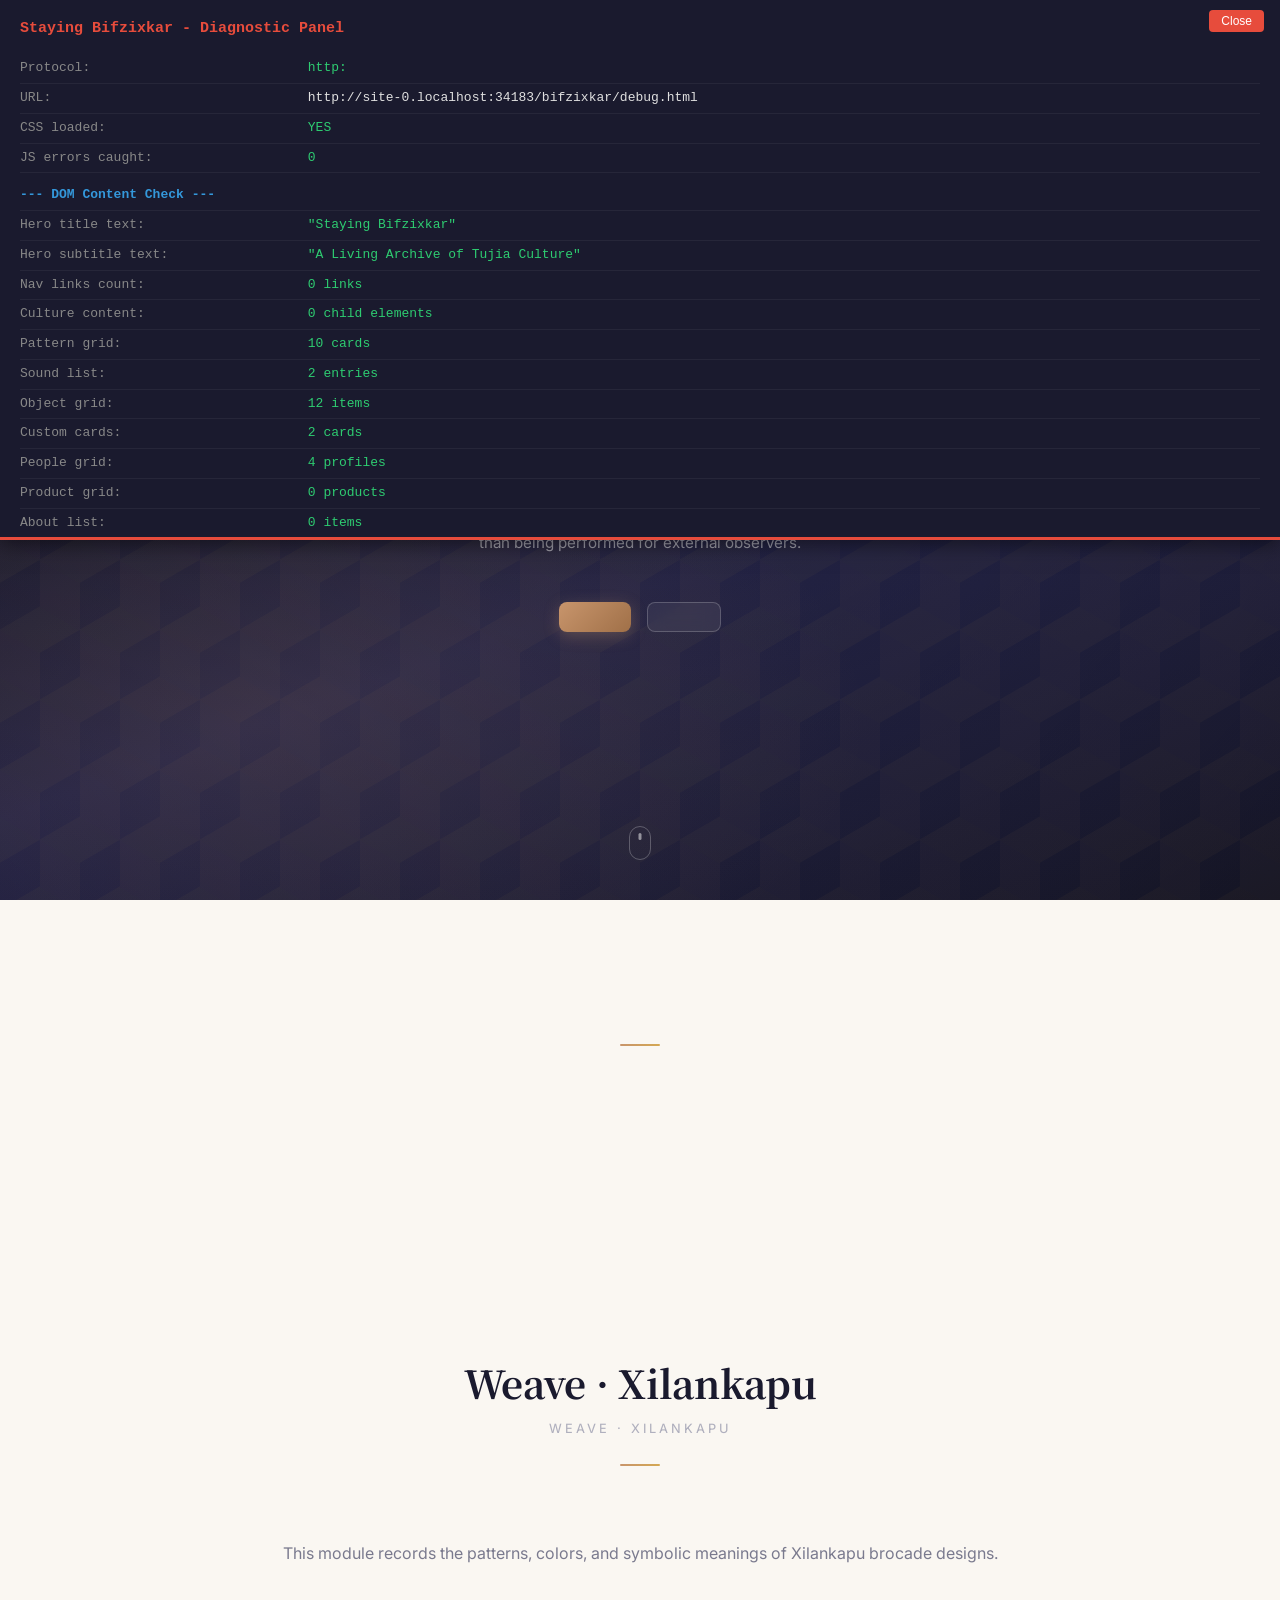
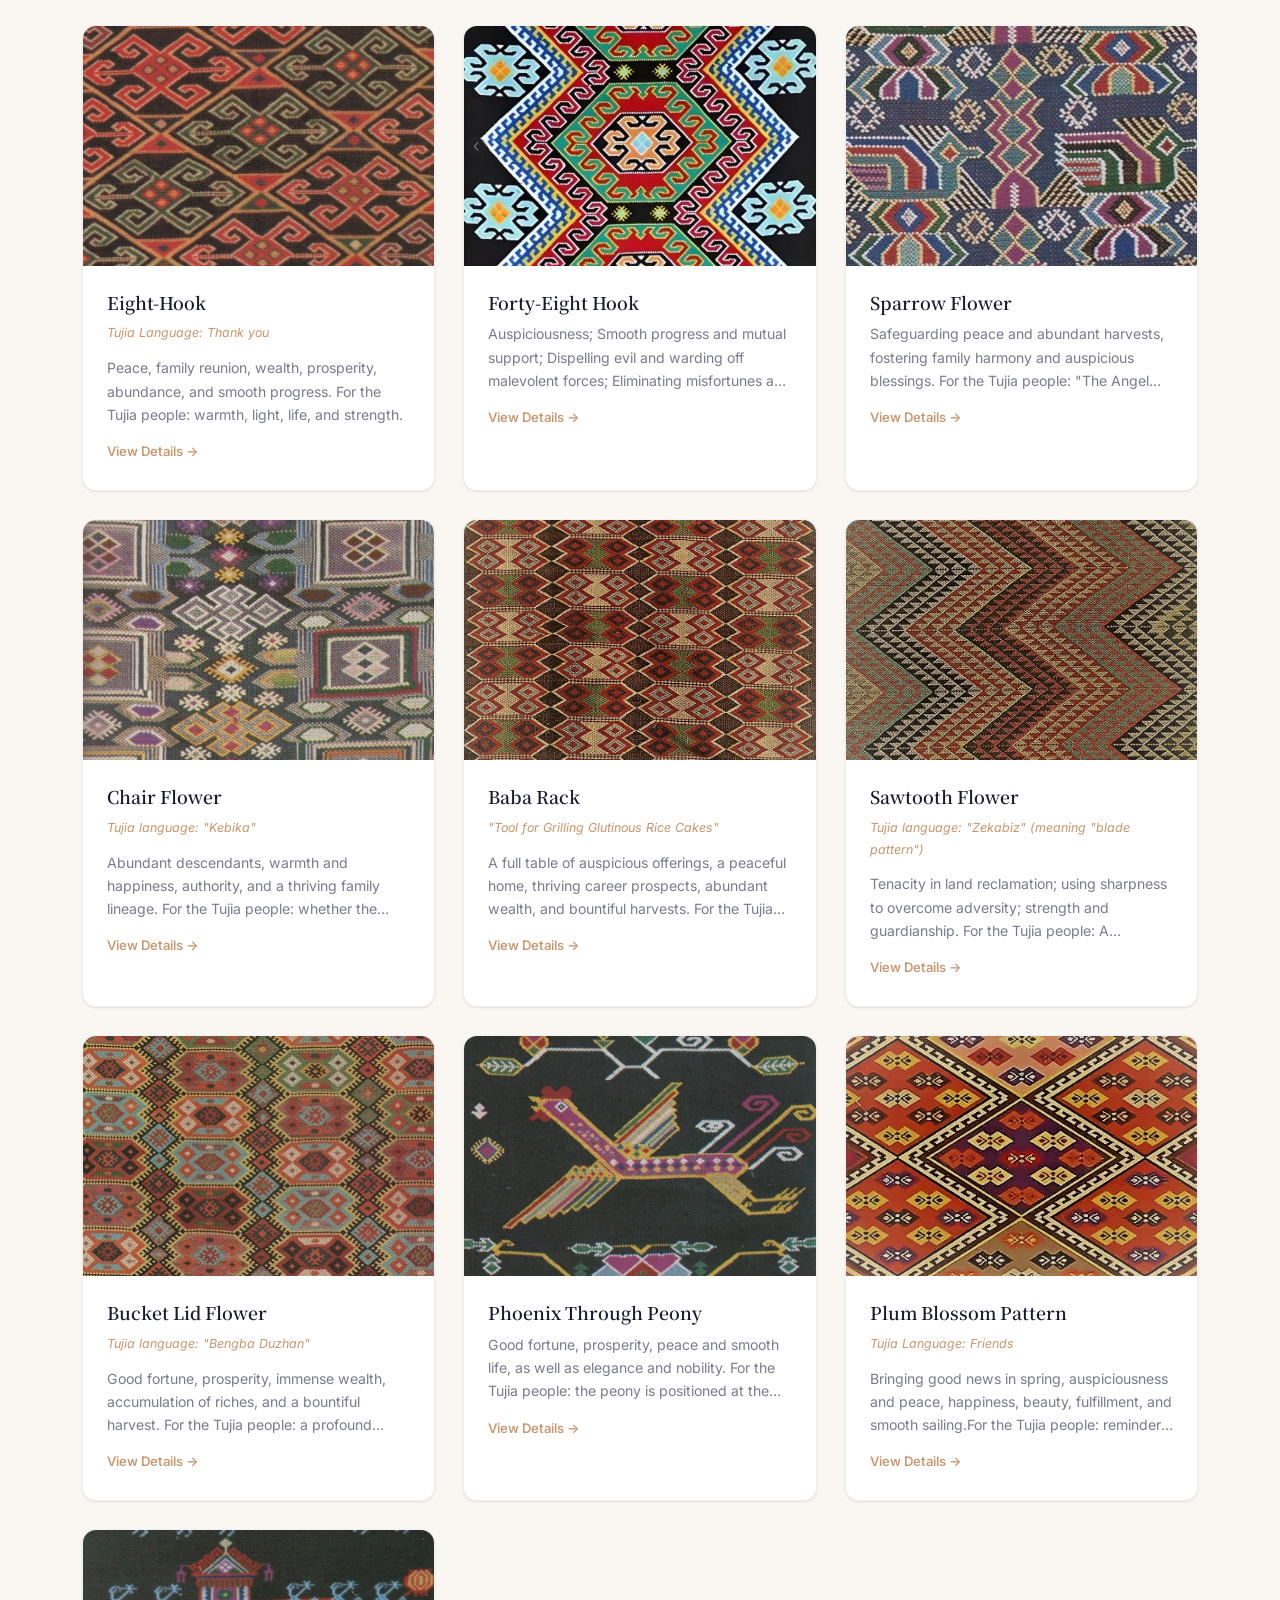
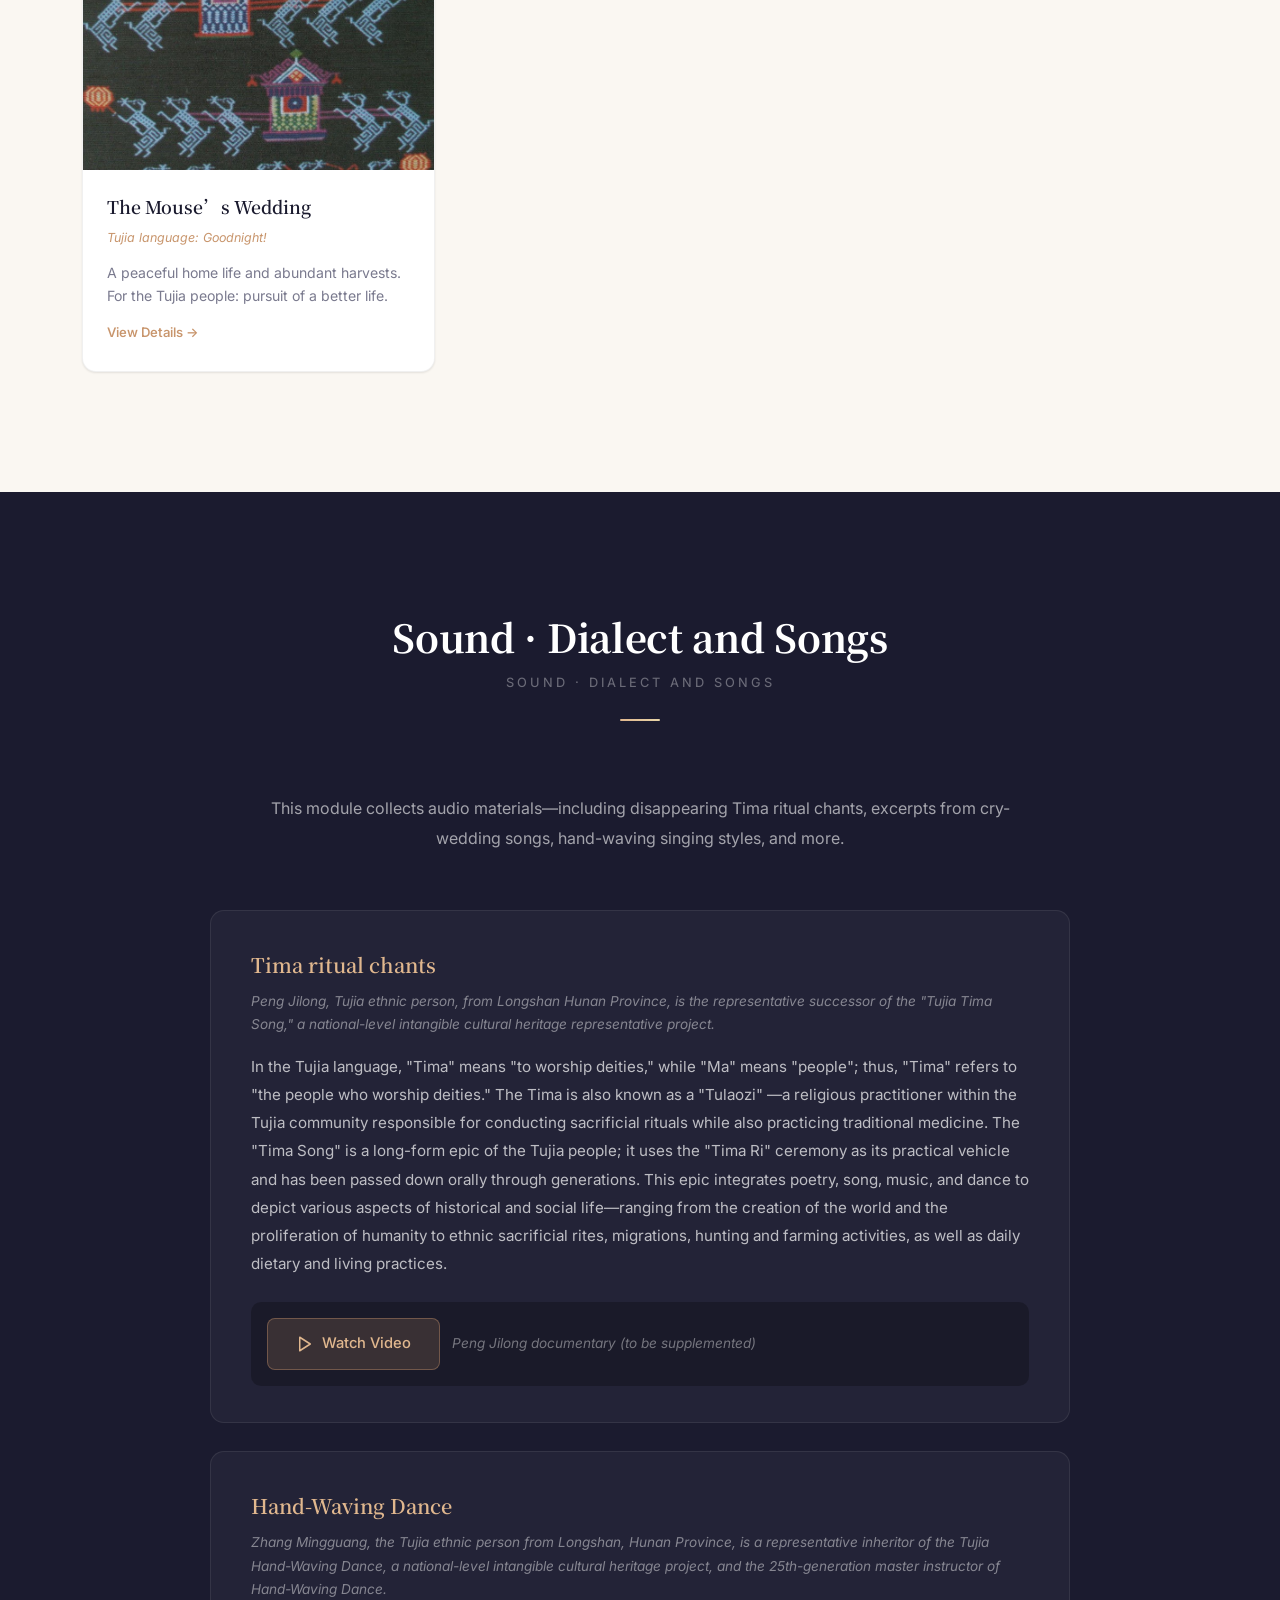
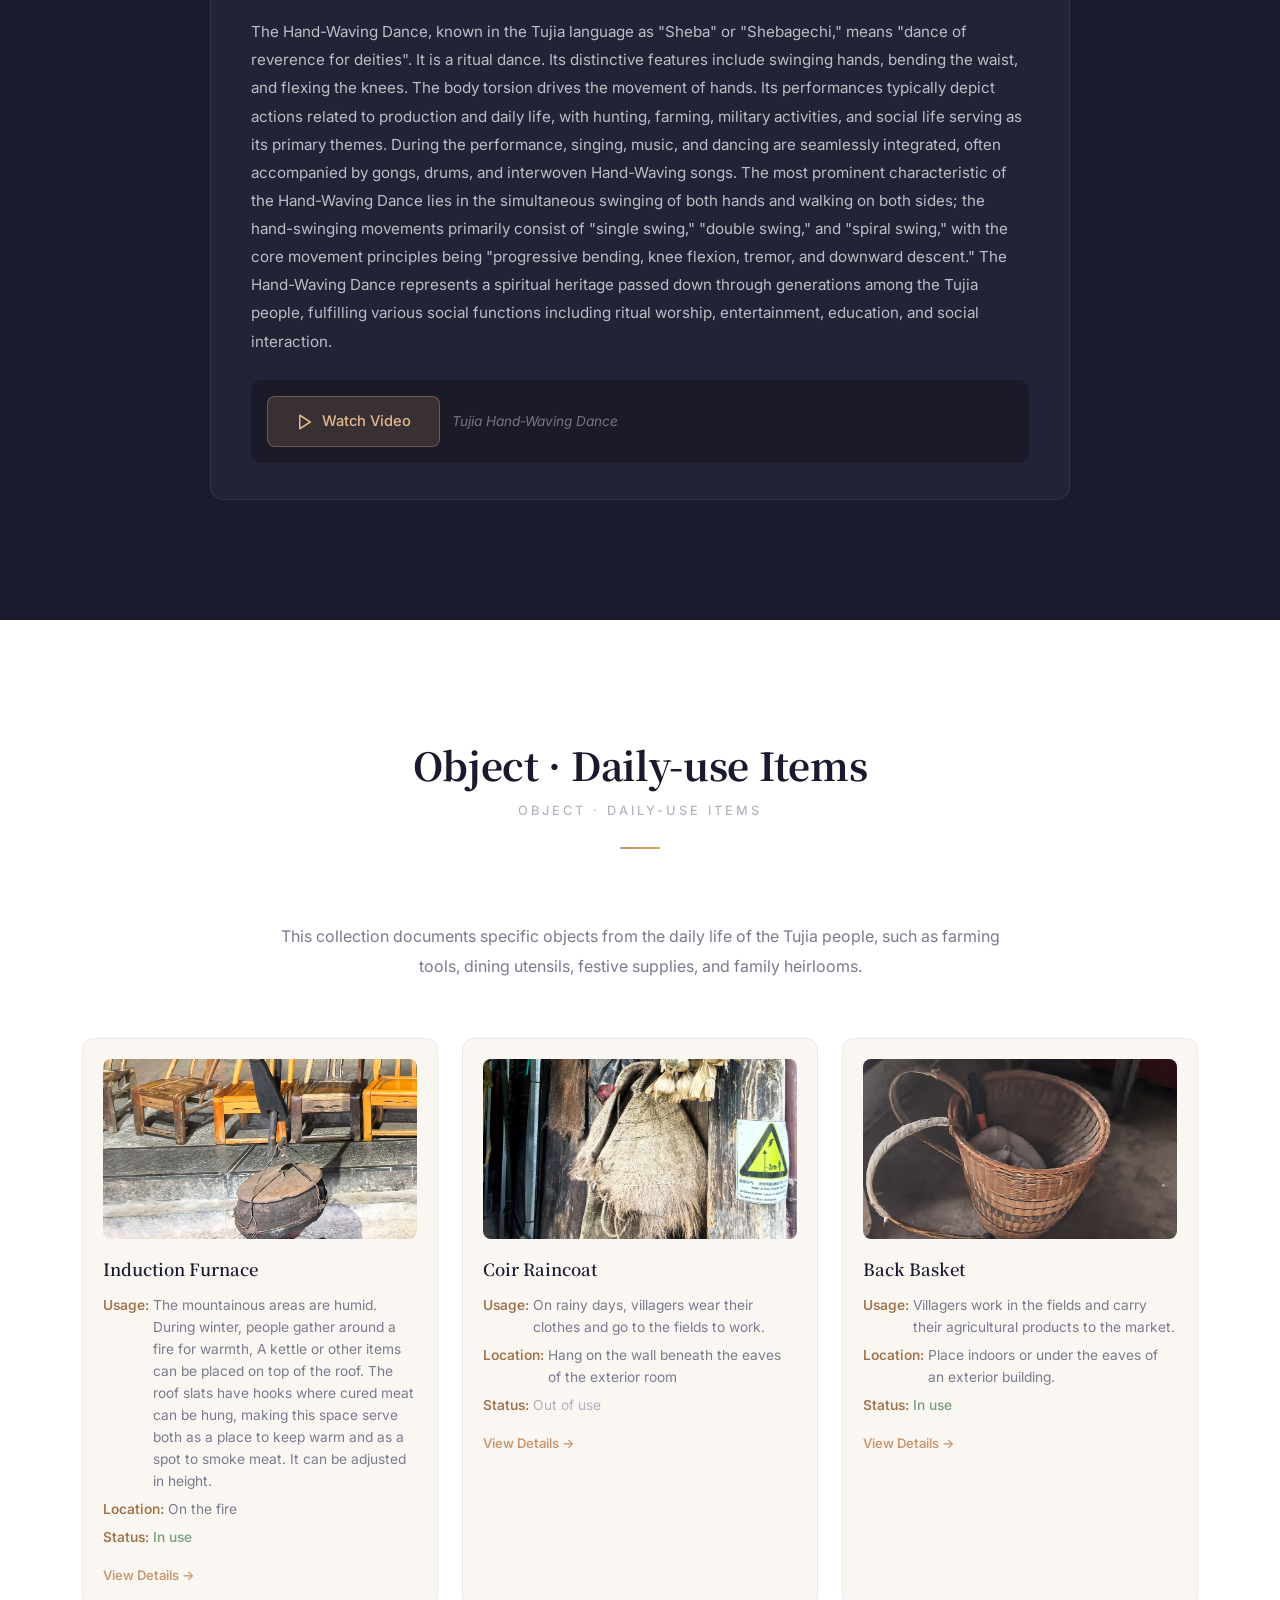
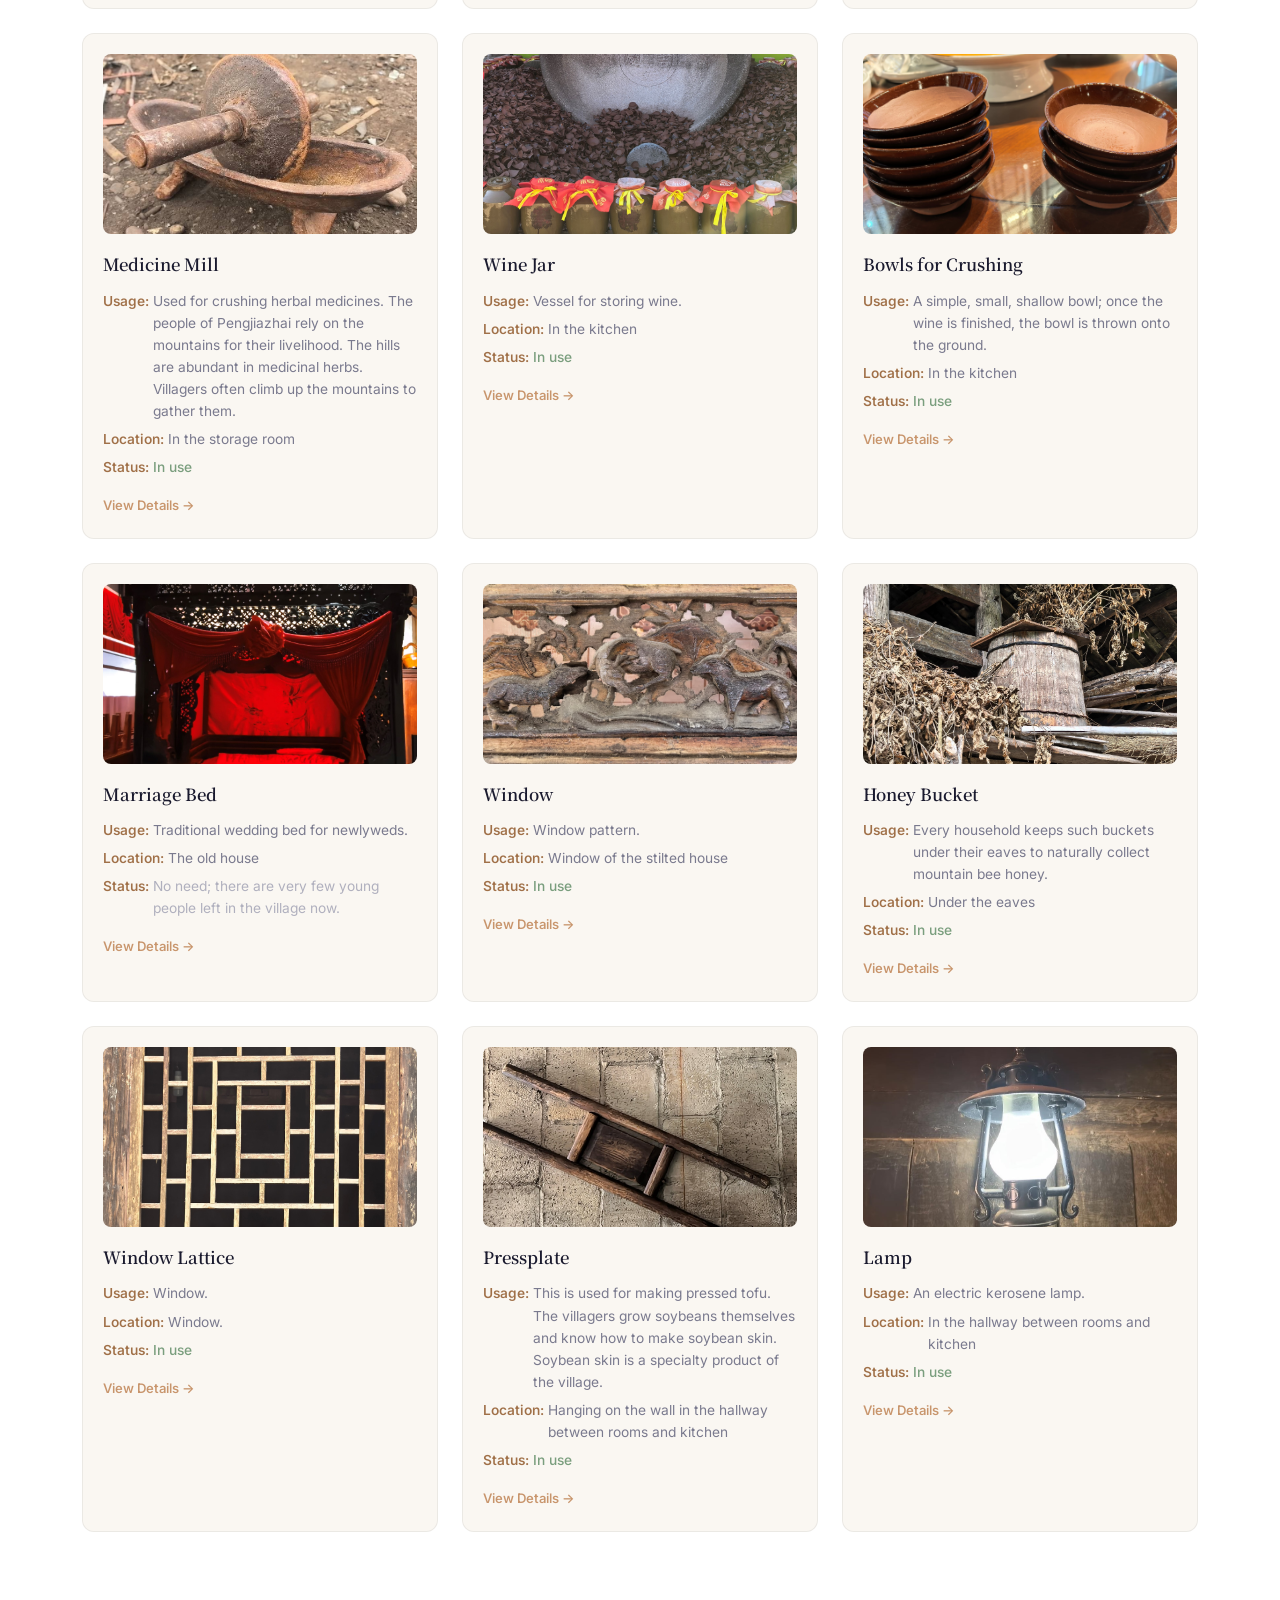
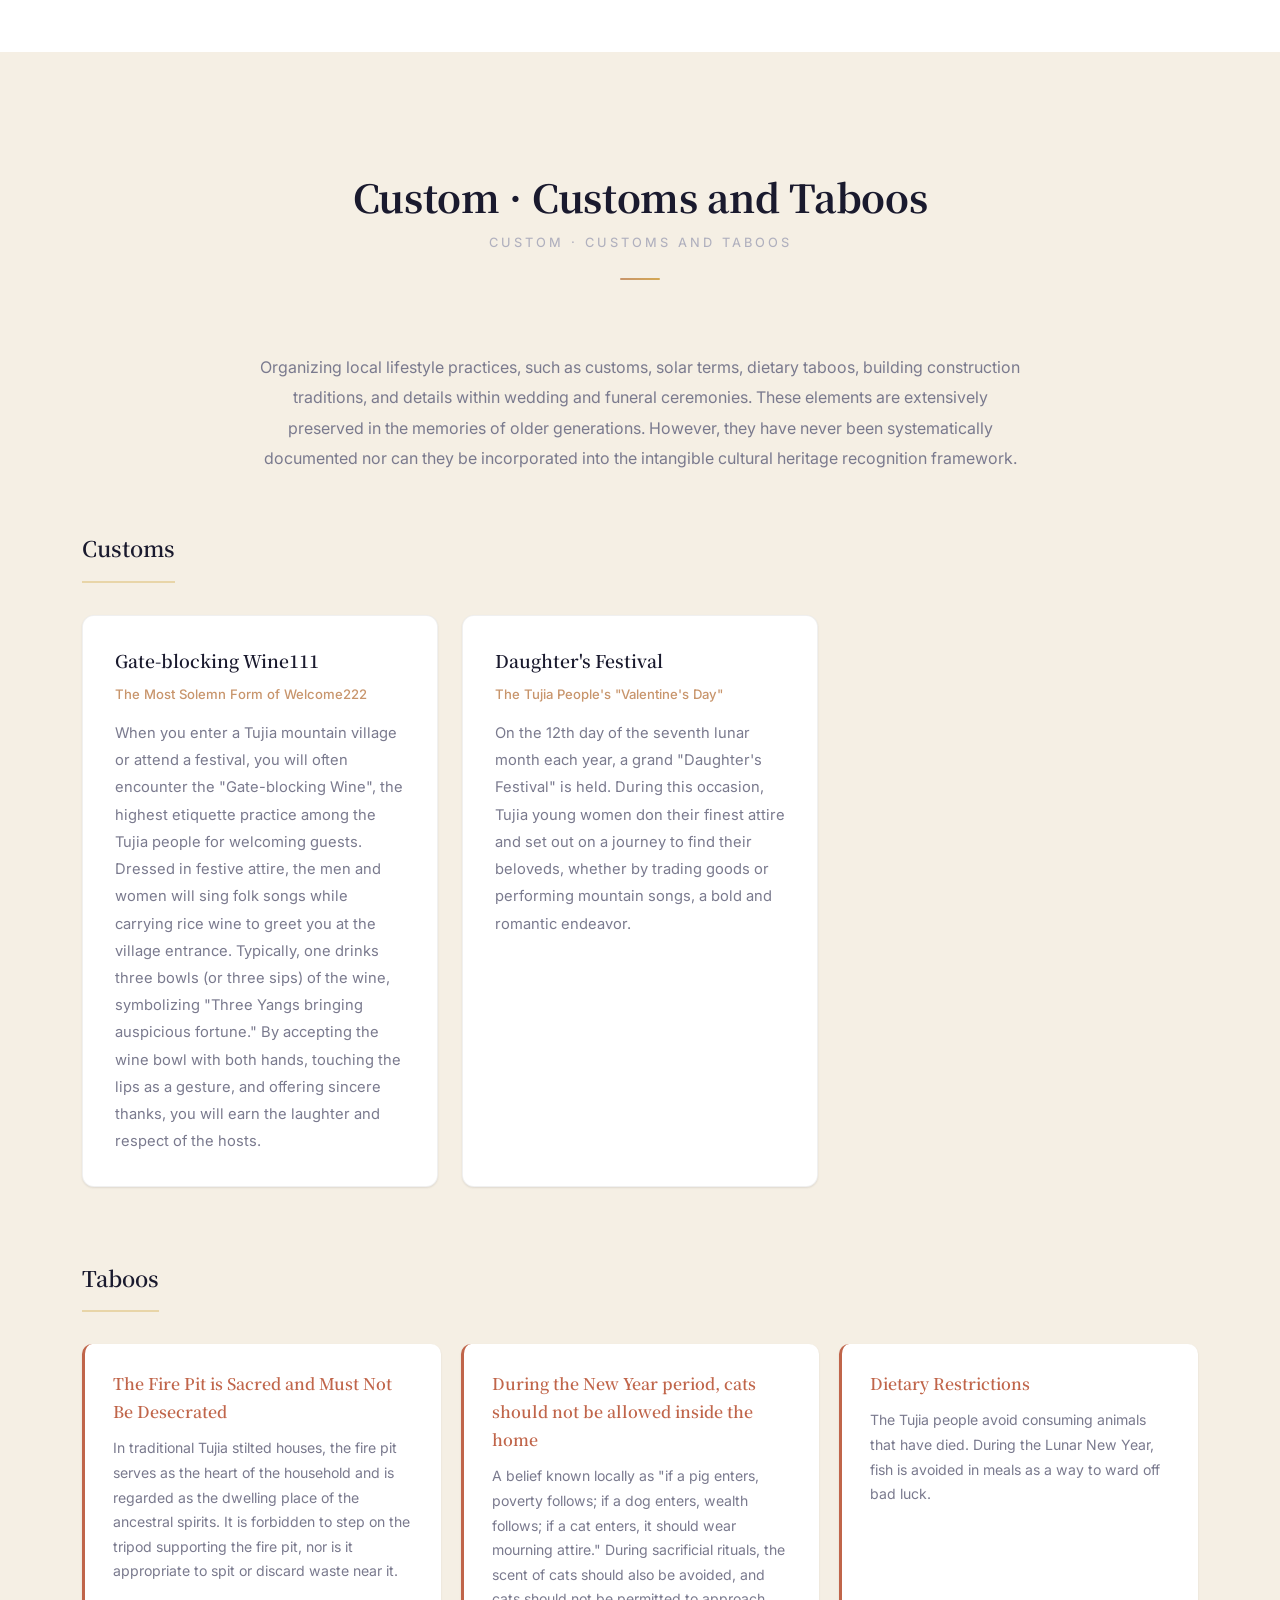
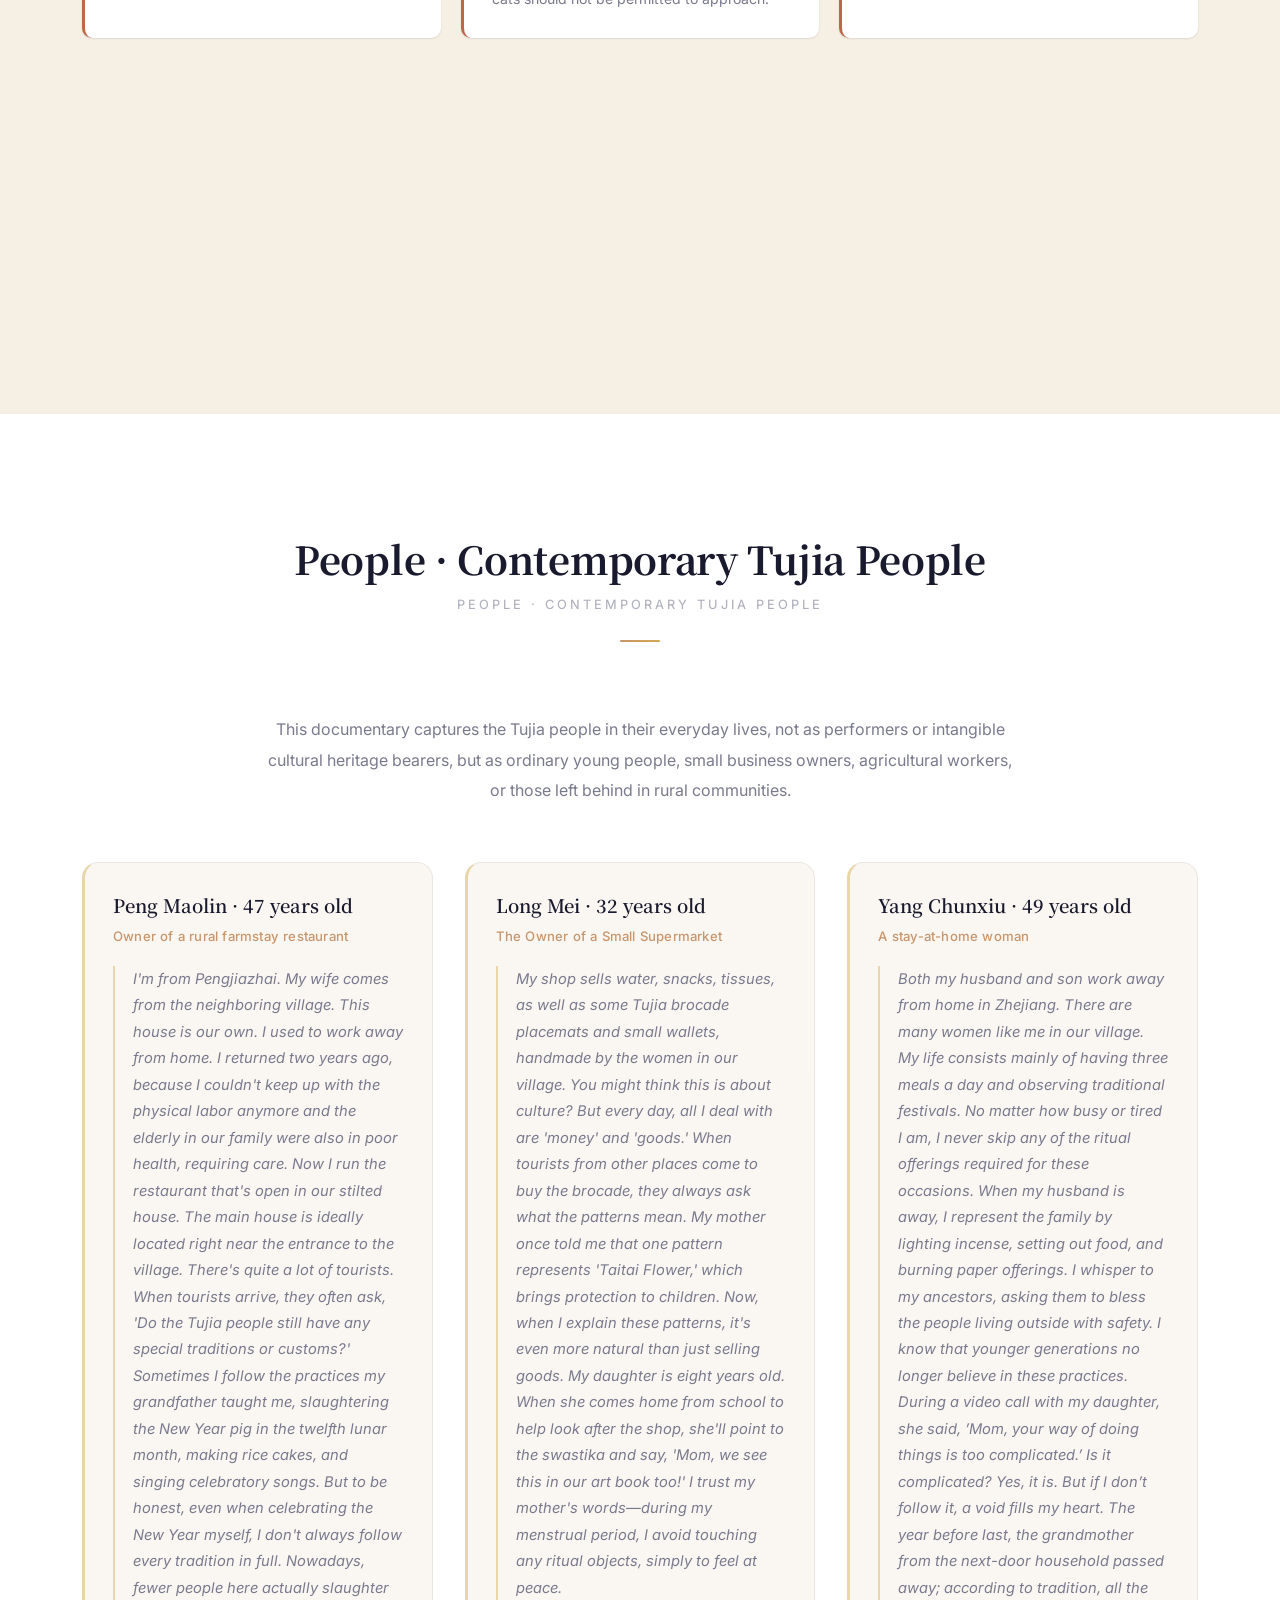
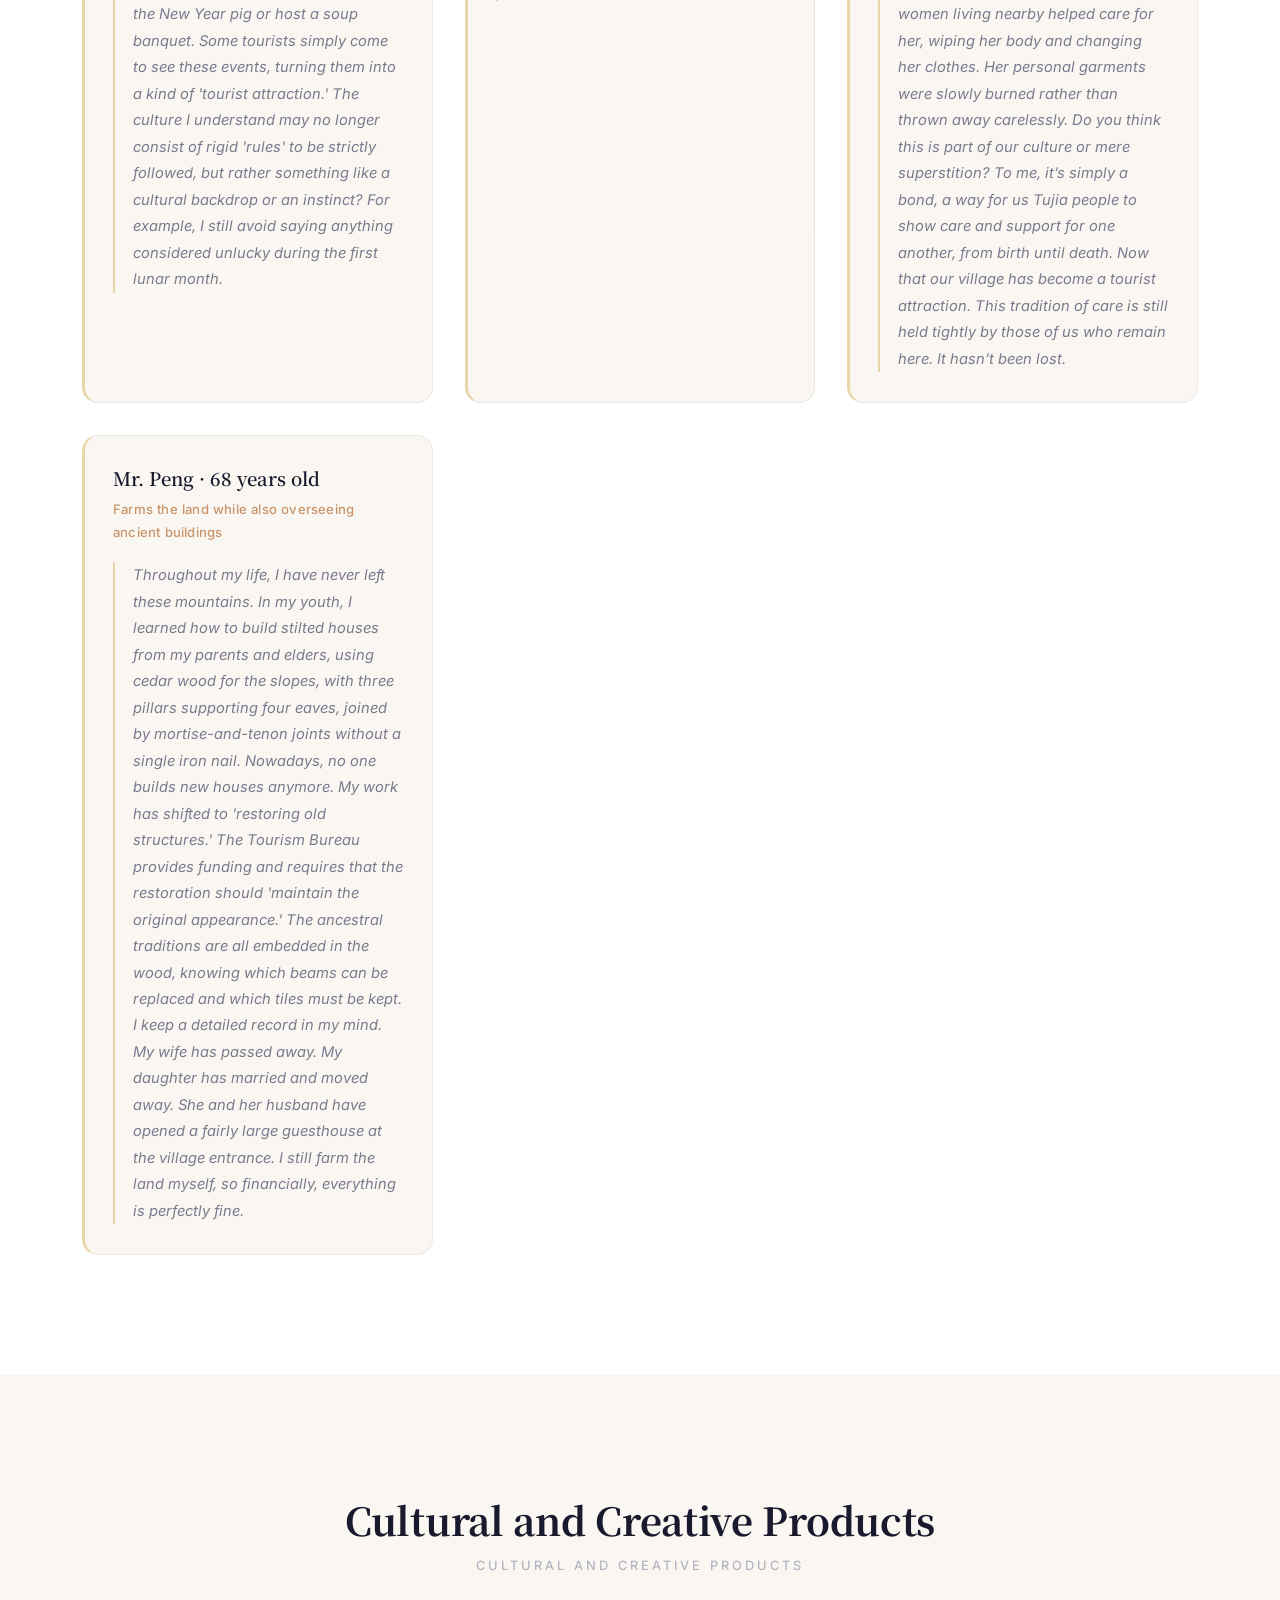
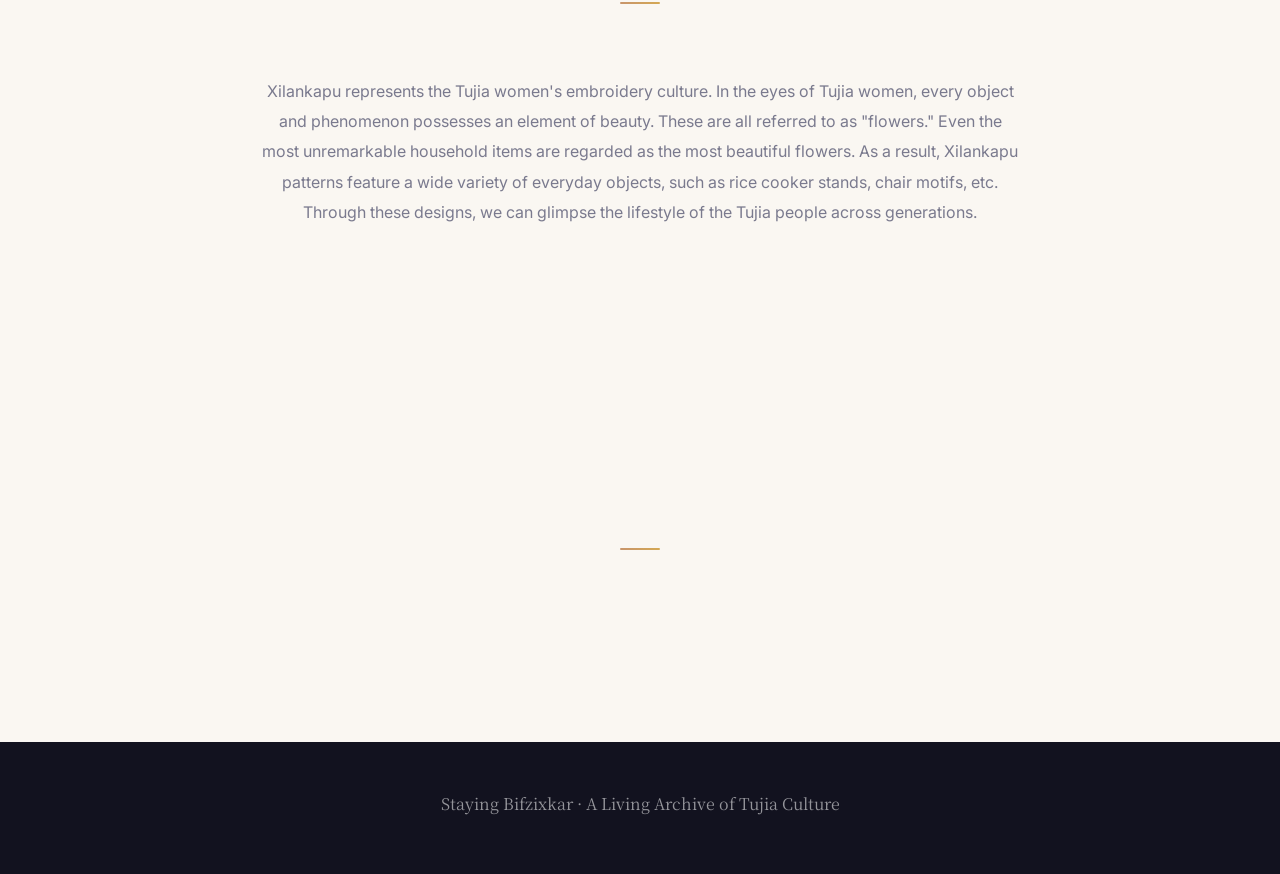
<file: bifzixkar/debug.html>
<!DOCTYPE html>
<html lang="zh-CN">
<head>
  <meta charset="UTF-8">
  <meta name="viewport" content="width=device-width, initial-scale=1.0">
  <title>Diagnostic - Staying Bifzixkar</title>
  <link rel="stylesheet" href="css/style.css">
  <link href="https://fonts.googleapis.com/css2?family=Noto+Serif+SC:wght@400;600;700&family=Noto+Sans+SC:wght@300;400;500;700&family=Playfair+Display:wght@400;600;700&family=Inter:wght@300;400;500;600&display=swap" rel="stylesheet">
  <style>
    #debug-panel {
      position: fixed;
      top: 0; left: 0; right: 0;
      z-index: 99999;
      background: #1a1a2e;
      color: #e0e0e0;
      font-family: 'Consolas', 'Courier New', monospace;
      font-size: 13px;
      padding: 16px 20px;
      max-height: 60vh;
      overflow-y: auto;
      box-shadow: 0 4px 20px rgba(0,0,0,0.5);
      border-bottom: 3px solid #e74c3c;
    }
    #debug-panel h3 {
      color: #e74c3c;
      margin-bottom: 12px;
      font-size: 15px;
    }
    #debug-panel .ok { color: #2ecc71; }
    #debug-panel .err { color: #e74c3c; }
    #debug-panel .warn { color: #f39c12; }
    #debug-panel .info { color: #3498db; }
    #debug-panel .row {
      padding: 3px 0;
      border-bottom: 1px solid rgba(255,255,255,0.05);
    }
    #debug-panel .label {
      color: #888;
      display: inline-block;
      width: 280px;
    }
    #debug-close {
      position: absolute;
      top: 10px; right: 16px;
      background: #e74c3c;
      color: #fff;
      border: none;
      padding: 4px 12px;
      border-radius: 4px;
      cursor: pointer;
      font-size: 12px;
    }
  </style>
</head>
<body>
  <!-- Debug Panel -->
  <div id="debug-panel">
    <button id="debug-close" onclick="this.parentElement.remove()">Close</button>
    <h3>Staying Bifzixkar - Diagnostic Panel</h3>
    <div id="debug-content">Loading...</div>
  </div>

  <!-- Same structure as index.html -->
  <nav class="navbar" id="navbar">
    <div class="nav-container">
      <a href="#hero" class="nav-brand">Staying Bifzixkar</a>
      <button class="nav-toggle" id="navToggle" aria-label="Toggle navigation">
        <span></span><span></span><span></span>
      </button>
      <ul class="nav-links" id="navLinks"></ul>
      <button class="lang-switch" id="langSwitch">EN</button>
    </div>
  </nav>

  <section class="hero" id="hero">
    <div class="hero-overlay"></div>
    <div class="hero-content">
      <p class="hero-tagline" data-i18n="hero.tagline"></p>
      <h1 class="hero-title" data-i18n="hero.title"></h1>
      <h2 class="hero-subtitle" data-i18n="hero.subtitle"></h2>
      <p class="hero-description" data-i18n="hero.description"></p>
      <div class="hero-actions">
        <a href="#culture" class="btn btn-primary" data-i18n="hero.ctaPrimary"></a>
        <a href="#products" class="btn btn-outline" data-i18n="hero.ctaSecondary"></a>
      </div>
    </div>
    <div class="hero-scroll-indicator"><span></span></div>
  </section>

  <section class="section section-culture" id="culture">
    <div class="container">
      <div class="section-header">
        <h2 class="section-title" data-i18n="culture.sectionTitle"></h2>
        <p class="section-subtitle" data-i18n="culture.sectionSubtitle"></p>
      </div>
      <div class="culture-content" id="cultureContent"></div>
    </div>
  </section>

  <section class="section section-weave" id="weave">
    <div class="container">
      <div class="section-header">
        <h2 class="section-title" data-i18n="weave.sectionTitle"></h2>
        <p class="section-subtitle" data-i18n="weave.sectionSubtitle"></p>
      </div>
      <p class="section-description" data-i18n="weave.description"></p>
      <div class="pattern-grid" id="patternGrid"></div>
    </div>
  </section>

  <section class="section section-sound" id="sound">
    <div class="container">
      <div class="section-header">
        <h2 class="section-title" data-i18n="sound.sectionTitle"></h2>
        <p class="section-subtitle" data-i18n="sound.sectionSubtitle"></p>
      </div>
      <p class="section-description" data-i18n="sound.description"></p>
      <div class="sound-list" id="soundList"></div>
    </div>
  </section>

  <section class="section section-object" id="object">
    <div class="container">
      <div class="section-header">
        <h2 class="section-title" data-i18n="object.sectionTitle"></h2>
        <p class="section-subtitle" data-i18n="object.sectionSubtitle"></p>
      </div>
      <p class="section-description" data-i18n="object.description"></p>
      <div class="object-grid" id="objectGrid"></div>
    </div>
  </section>

  <section class="section section-custom" id="custom">
    <div class="container">
      <div class="section-header">
        <h2 class="section-title" data-i18n="custom.sectionTitle"></h2>
        <p class="section-subtitle" data-i18n="custom.sectionSubtitle"></p>
      </div>
      <p class="section-description" data-i18n="custom.description"></p>
      <div class="custom-subsection">
        <h3 class="subsection-title" data-i18n-label="习俗 Customs"></h3>
        <div class="custom-cards" id="customCards"></div>
      </div>
      <div class="custom-subsection">
        <h3 class="subsection-title" data-i18n-label="禁忌 Taboos"></h3>
        <div class="taboo-list" id="tabooList"></div>
      </div>
      <div class="custom-subsection">
        <h3 class="subsection-title" data-i18n="custom.architecture.title"></h3>
        <div class="architecture-content" id="architectureContent"></div>
      </div>
      <div class="custom-subsection">
        <h3 class="subsection-title" data-i18n="custom.wedding_funeral.title"></h3>
        <div class="wedding-funeral-content" id="weddingFuneralContent"></div>
      </div>
    </div>
  </section>

  <section class="section section-people" id="people">
    <div class="container">
      <div class="section-header">
        <h2 class="section-title" data-i18n="people.sectionTitle"></h2>
        <p class="section-subtitle" data-i18n="people.sectionSubtitle"></p>
      </div>
      <p class="section-description" data-i18n="people.description"></p>
      <div class="people-grid" id="peopleGrid"></div>
    </div>
  </section>

  <section class="section section-products" id="products">
    <div class="container">
      <div class="section-header">
        <h2 class="section-title" data-i18n="products.sectionTitle"></h2>
        <p class="section-subtitle" data-i18n="products.sectionSubtitle"></p>
      </div>
      <p class="section-description" data-i18n="products.description"></p>
      <div class="product-categories" id="productCategories"></div>
      <div class="product-grid" id="productGrid"></div>
    </div>
  </section>

  <section class="section section-about" id="about">
    <div class="container">
      <div class="section-header">
        <h2 class="section-title" data-i18n="about.sectionTitle"></h2>
        <p class="section-subtitle" data-i18n="about.sectionSubtitle"></p>
      </div>
      <div class="about-list" id="aboutList"></div>
    </div>
  </section>

  <footer class="footer">
    <div class="container">
      <p class="footer-text" data-i18n="footer.text"></p>
      <p class="footer-credit" data-i18n="footer.credit"></p>
    </div>
  </footer>

  <div class="modal" id="patternModal">
    <div class="modal-overlay"></div>
    <div class="modal-content">
      <button class="modal-close" id="modalClose">&times;</button>
      <div class="modal-body" id="modalBody"></div>
    </div>
  </div>

  <script>
    // Global error catcher — runs BEFORE app.js
    window.__debugErrors = [];
    window.__debugWarnings = [];
    window.onerror = function(msg, url, line, col, error) {
      window.__debugErrors.push({
        message: msg,
        source: url + ' line:' + line + ' col:' + col,
        stack: error ? error.stack : 'N/A'
      });
      updateDebugPanel();
    };
    window.onunhandledrejection = function(event) {
      window.__debugErrors.push({
        message: 'Unhandled Promise Rejection: ' + event.reason,
        source: 'promise',
        stack: event.reason && event.reason.stack ? event.reason.stack : 'N/A'
      });
      updateDebugPanel();
    };
    function updateDebugPanel() {
      var panel = document.getElementById('debug-content');
      if (!panel) return;
      var html = '';

      // 1. Basic environment
      html += '<div class="row"><span class="label">Protocol:</span> <span class="' +
        (location.protocol === 'file:' ? 'warn' : 'ok') + '">' + location.protocol + '</span></div>';
      html += '<div class="row"><span class="label">URL:</span> ' + location.href.substring(0, 120) + '</div>';

      // 2. CSS loaded?
      var heroBg = '';
      try {
        var heroEl = document.querySelector('.hero');
        if (heroEl) {
          var cs = window.getComputedStyle(heroEl);
          heroBg = cs.backgroundColor;
          var hasStyles = cs.minHeight !== '0px' && cs.display !== 'inline';
          html += '<div class="row"><span class="label">CSS loaded:</span> <span class="' +
            (hasStyles ? 'ok">YES' : 'err">NO — style.css not loaded!') + '</span></div>';
        }
      } catch(e) {
        html += '<div class="row"><span class="label">CSS check error:</span> <span class="err">' + e.message + '</span></div>';
      }

      // 3. JS errors
      html += '<div class="row"><span class="label">JS errors caught:</span> <span class="' +
        (window.__debugErrors.length === 0 ? 'ok">' : 'err">') +
        window.__debugErrors.length + '</span></div>';
      window.__debugErrors.forEach(function(err, i) {
        html += '<div class="row" style="padding-left:20px;"><span class="err">Error ' + (i+1) + ':</span> ' +
          err.message + '<br><span style="color:#666;padding-left:20px;">' + err.source + '</span></div>';
      });

      // 4. DOM content checks
      var checks = [
        { sel: '[data-i18n="hero.title"]', label: 'Hero title text' },
        { sel: '[data-i18n="hero.subtitle"]', label: 'Hero subtitle text' },
        { sel: '#navLinks', label: 'Nav links count', check: function(el) { return el.children.length + ' links'; } },
        { sel: '#cultureContent', label: 'Culture content', check: function(el) { return el.children.length + ' child elements'; } },
        { sel: '#patternGrid', label: 'Pattern grid', check: function(el) { return el.children.length + ' cards'; } },
        { sel: '#soundList', label: 'Sound list', check: function(el) { return el.children.length + ' entries'; } },
        { sel: '#objectGrid', label: 'Object grid', check: function(el) { return el.children.length + ' items'; } },
        { sel: '#customCards', label: 'Custom cards', check: function(el) { return el.children.length + ' cards'; } },
        { sel: '#peopleGrid', label: 'People grid', check: function(el) { return el.children.length + ' profiles'; } },
        { sel: '#productGrid', label: 'Product grid', check: function(el) { return el.children.length + ' products'; } },
        { sel: '#aboutList', label: 'About list', check: function(el) { return el.children.length + ' items'; } },
        { sel: '.footer-text', label: 'Footer text' }
      ];

      html += '<div class="row" style="margin-top:8px;"><strong class="info">--- DOM Content Check ---</strong></div>';
      checks.forEach(function(c) {
        var el = document.querySelector(c.sel);
        if (!el) {
          html += '<div class="row"><span class="label">' + c.label + ':</span> <span class="err">ELEMENT NOT FOUND</span></div>';
        } else {
          var content = c.check ? c.check(el) : (el.textContent ? '"' + el.textContent.substring(0, 60) + '"' : '<EMPTY>');
          var cls = content === '<EMPTY>' ? 'warn' : 'ok';
          html += '<div class="row"><span class="label">' + c.label + ':</span> <span class="' + cls + '">' + content + '</span></div>';
        }
      });

      // 5. Fade-in status
      var allFadeIn = document.querySelectorAll('.fade-in');
      var visibleFadeIn = document.querySelectorAll('.fade-in.visible');
      var hiddenFadeIn = allFadeIn.length - visibleFadeIn.length;
      html += '<div class="row" style="margin-top:8px;"><strong class="info">--- Fade-in Status ---</strong></div>';
      html += '<div class="row"><span class="label">Total fade-in elements:</span> ' + allFadeIn.length + '</div>';
      html += '<div class="row"><span class="label">Visible (.visible):</span> <span class="ok">' + visibleFadeIn.length + '</span></div>';
      html += '<div class="row"><span class="label">Still hidden:</span> <span class="' +
        (hiddenFadeIn > 0 ? 'warn' : 'ok') + '">' + hiddenFadeIn + '</span></div>';

      // 6. Hero visibility
      html += '<div class="row" style="margin-top:8px;"><strong class="info">--- Hero Section ---</strong></div>';
      try {
        var hero = document.querySelector('.hero');
        var hcs = window.getComputedStyle(hero);
        html += '<div class="row"><span class="label">Hero min-height:</span> ' + hcs.minHeight + '</div>';
        html += '<div class="row"><span class="label">Hero display:</span> ' + hcs.display + '</div>';
        html += '<div class="row"><span class="label">Hero bg-color:</span> ' + hcs.backgroundColor + '</div>';
        html += '<div class="row"><span class="label">Hero offsetHeight:</span> ' + hero.offsetHeight + 'px</div>';
        var heroContent = document.querySelector('.hero-content');
        if (heroContent) {
          var hccs = window.getComputedStyle(heroContent);
          html += '<div class="row"><span class="label">Hero-content opacity:</span> ' + hccs.opacity + '</div>';
          html += '<div class="row"><span class="label">Hero-content visibility:</span> ' + hccs.visibility + '</div>';
          html += '<div class="row"><span class="label">Hero-content display:</span> ' + hccs.display + '</div>';
        }
      } catch(e) {
        html += '<div class="row"><span class="err">Hero check error: ' + e.message + '</span></div>';
      }

      panel.innerHTML = html;
    }

    // Run diagnostics after app.js finishes
    window.addEventListener('load', function() {
      setTimeout(updateDebugPanel, 500);
      setTimeout(updateDebugPanel, 3000);
    });
  </script>
  <script src="js/app.js"></script>
</body>
</html>
</file>
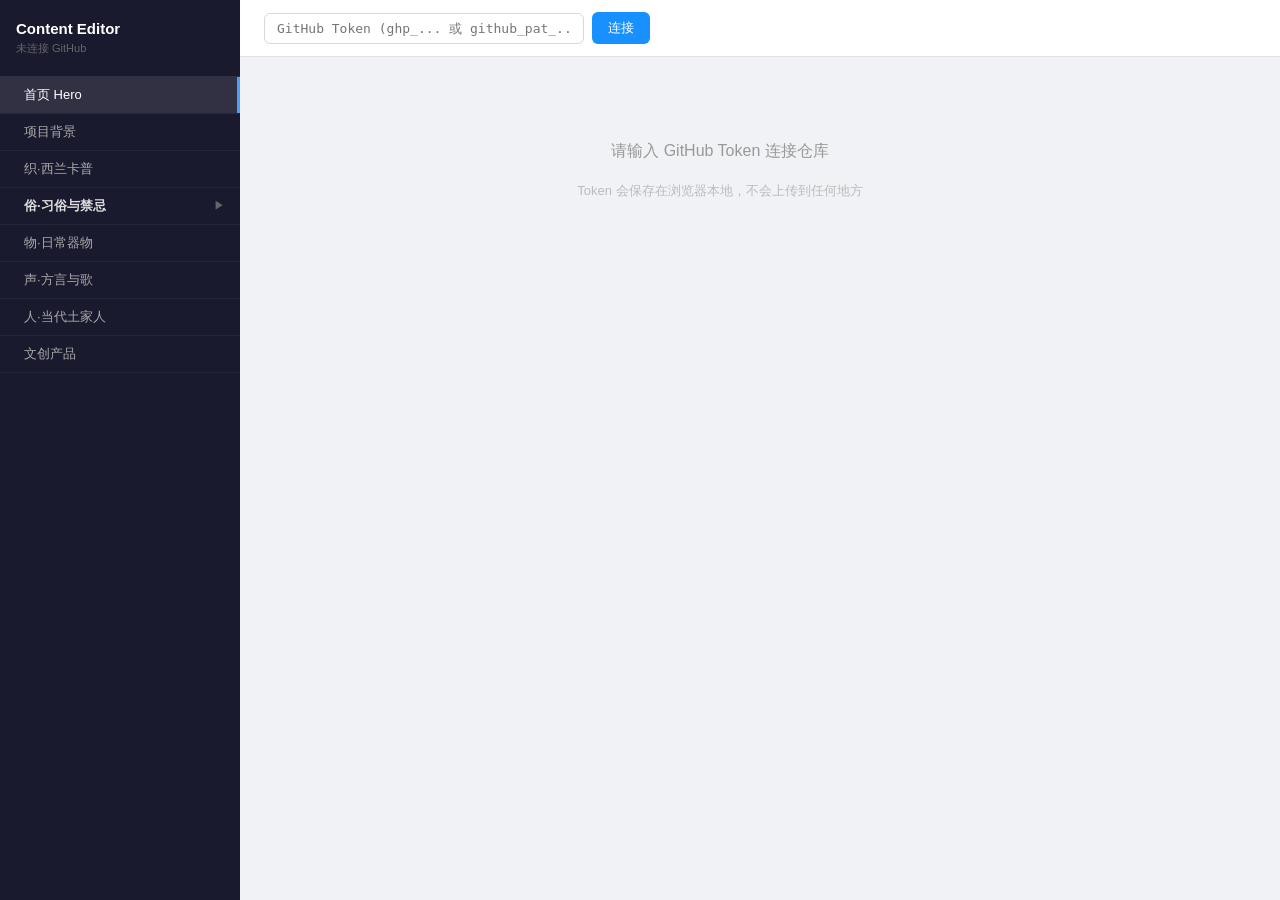
<file: bifzixkar/edit.html>
<!DOCTYPE html>
<html lang="zh-CN">
<head>
  <meta charset="UTF-8">
  <meta name="viewport" content="width=device-width, initial-scale=1.0">
  <title>Staying Bifzixkar - Content Editor</title>
  <style>
    *{margin:0;padding:0;box-sizing:border-box}
    body{font-family:-apple-system,BlinkMacSystemFont,'Segoe UI','Microsoft YaHei',sans-serif;background:#f0f2f5;color:#333}
    .editor-layout{display:flex;height:100vh}
    .sidebar{width:240px;background:#1a1a2e;color:#ccc;overflow-y:auto;flex-shrink:0}
    .sidebar-header{padding:20px 16px;border-bottom:1px solid rgba(255,255,255,.1)}
    .sidebar-header h2{font-size:15px;color:#fff}
    .sidebar-header p{font-size:11px;color:#666;margin-top:4px}
    .nav-group{border-bottom:1px solid rgba(255,255,255,.05)}
    .nav-item{display:block;width:100%;padding:9px 16px 9px 24px;border:none;background:none;color:#aaa;font-size:13px;text-align:left;cursor:pointer;transition:all .2s}
    .nav-item:hover{background:rgba(255,255,255,.05);color:#ddd}
    .nav-item.active{background:rgba(255,255,255,.1);color:#fff;border-right:3px solid #4a9eff}
    .nav-parent{padding:9px 16px 9px 24px;color:#ddd;font-size:13px;font-weight:600;cursor:pointer;display:flex;align-items:center;justify-content:space-between}
    .nav-parent:hover{background:rgba(255,255,255,.05)}
    .nav-parent .arrow-nav{font-size:10px;transition:transform .2s;color:#666}
    .nav-parent.expanded .arrow-nav{transform:rotate(90deg)}
    .nav-children{display:none}
    .nav-children.open{display:block}
    .nav-children .nav-item{padding-left:40px;font-size:12px;color:#888}
    .nav-children .nav-item:hover{color:#ddd}
    .main-area{flex:1;display:flex;flex-direction:column;overflow:hidden}
    .top-bar{display:flex;align-items:center;justify-content:flex-end;padding:12px 24px;background:#fff;border-bottom:1px solid #e0e0e0;flex-shrink:0;gap:12px}
    .token-bar{display:flex;align-items:center;gap:8px;flex:1}
    .token-bar input{padding:7px 12px;border:1px solid #d9d9d9;border-radius:6px;font-size:13px;width:320px;font-family:monospace}
    .token-bar input:focus{outline:none;border-color:#4a9eff;box-shadow:0 0 0 2px rgba(74,158,255,.15)}
    .btn-connect{padding:7px 16px;background:#1890ff;color:#fff;border:none;border-radius:6px;font-size:13px;cursor:pointer}
    .btn-connect:hover{background:#096dd9}
    .save-btn{padding:8px 24px;background:#52c41a;color:#fff;border:none;border-radius:6px;font-size:14px;cursor:pointer}
    .save-btn:hover{background:#389e0d}
    .content-area{flex:1;overflow-y:auto;padding:24px;max-width:960px}
    .section-header{margin-bottom:20px}
    .section-header h2{font-size:22px;color:#1a1a2e}
    .fg{margin-bottom:14px}
    .fg label{display:block;font-size:12px;color:#666;margin-bottom:4px;font-weight:600}
    .fg input,.fg textarea{width:100%;padding:8px 12px;border:1px solid #d9d9d9;border-radius:6px;font-size:14px;font-family:inherit;transition:border-color .2s}
    .fg input:focus,.fg textarea:focus{outline:none;border-color:#4a9eff;box-shadow:0 0 0 2px rgba(74,158,255,.15)}
    .fg textarea{min-height:80px;resize:vertical;line-height:1.6}
    .bf-wrap{display:flex;gap:12px;margin-bottom:14px}
    .bf-wrap .fg{flex:1;margin-bottom:0}
    .bf-wrap .zh-label{color:#1890ff}
    .bf-wrap .en-label{color:#52c41a}
    .img-field{display:flex;gap:8px;align-items:flex-start;margin-bottom:14px}
    .img-field input{flex:1;padding:8px 12px;border:1px solid #d9d9d9;border-radius:6px;font-size:14px;font-family:inherit}
    .img-field input:focus{outline:none;border-color:#4a9eff;box-shadow:0 0 0 2px rgba(74,158,255,.15)}
    .btn-upload{padding:8px 16px;background:#722ed1;color:#fff;border:none;border-radius:6px;font-size:13px;cursor:pointer;white-space:nowrap;flex-shrink:0}
    .btn-upload:hover{background:#531dab}
    .img-preview{width:80px;height:80px;border-radius:6px;border:1px solid #e8e8e8;object-fit:cover;margin-top:8px;display:block}
    .fr{display:flex;gap:12px}
    .fr .fg{flex:1}
    .card{background:#fff;border:1px solid #e8e8e8;border-radius:8px;margin-bottom:12px;overflow:hidden}
    .card-h{display:flex;align-items:center;padding:12px 16px;background:#fafafa;cursor:pointer;border-bottom:1px solid #f0f0f0}
    .card-h:hover{background:#f0f0f0}
    .card-t{font-size:14px;font-weight:600;color:#333;flex:1;overflow:hidden;text-overflow:ellipsis;white-space:nowrap}
    .card-b{padding:16px}
    .card.collapsed .card-b{display:none}
    .arrow{transition:transform .2s;font-size:12px;color:#999;margin-left:8px}
    .card.collapsed .arrow{transform:rotate(-90deg)}
    .btn-del{padding:4px 10px;background:#ff4d4f;color:#fff;border:none;border-radius:4px;font-size:12px;cursor:pointer;margin-left:8px;flex-shrink:0}
    .btn-del:hover{background:#cf1322}
    .btn-add{display:inline-block;padding:8px 20px;background:#1890ff;color:#fff;border:none;border-radius:6px;font-size:13px;cursor:pointer;margin-top:8px}
    .btn-add:hover{background:#096dd9}
    .divider{border:none;border-top:1px dashed #e0e0e0;margin:20px 0}
    .sub-title{font-size:15px;font-weight:600;color:#555;margin:16px 0 12px;padding-bottom:8px;border-bottom:2px solid #4a9eff}
    .toast{position:fixed;top:20px;right:20px;padding:12px 24px;border-radius:8px;font-size:14px;z-index:10000;transition:opacity .3s}
    .toast.success{background:#f6ffed;border:1px solid #b7eb8f;color:#52c41a}
    .toast.error{background:#fff2f0;border:1px solid #ffccc7;color:#ff4d4f}
    .modal-ov{display:none;position:fixed;top:0;left:0;width:100%;height:100%;background:rgba(0,0,0,.5);z-index:5000;align-items:center;justify-content:center}
    .modal-ov.active{display:flex}
    .modal-box{background:#fff;border-radius:12px;padding:24px;max-width:500px;width:90%;max-height:80vh;overflow-y:auto}
    .modal-box h3{margin-bottom:16px}
    .modal-acts{display:flex;gap:8px;justify-content:flex-end;margin-top:20px}
    .modal-acts button{padding:8px 20px;border-radius:6px;border:none;cursor:pointer;font-size:14px}
    .btn-ok{background:#ff4d4f;color:#fff}
    .btn-no{background:#f0f0f0;color:#333}
    .lb{display:none;position:fixed;top:0;left:0;width:100%;height:100%;background:rgba(0,0,0,.9);z-index:6000;align-items:center;justify-content:center;cursor:pointer}
    .lb.active{display:flex}
    .lb img{max-width:90%;max-height:90%}
  </style>
</head>
<body>
<div class="editor-layout">
  <div class="sidebar">
    <div class="sidebar-header"><h2>Content Editor</h2><p id="saveStatus">未连接 GitHub</p></div>
    <div id="sidebarNav"></div>
  </div>
  <div class="main-area">
    <div class="top-bar">
      <div class="token-bar">
        <input type="password" id="ghToken" placeholder="GitHub Token (ghp_... 或 github_pat_...)">
        <button class="btn-connect" onclick="connectGitHub()">连接</button>
      </div>
      <button class="save-btn" id="btnSave" onclick="saveAll()" style="display:none">提交到 GitHub</button>
    </div>
    <div class="content-area" id="contentArea"></div>
  </div>
</div>
<div class="modal-ov" id="confirmModal">
  <div class="modal-box"><h3 id="cfTitle">确认</h3><p id="cfMsg"></p>
    <div class="modal-acts"><button class="btn-no" onclick="closeCf()">取消</button><button class="btn-ok" id="cfOk">确认删除</button></div>
  </div>
</div>
<div class="lb" id="lightbox" onclick="this.classList.remove('active')"><img id="lbImg"></div>
<script type="text/plain" id="appjs-template"></script>
<script>
// ============ GitHub Config ============
var GH={
  owner:'xuteng0627',
  repo:'bifzixkar',
  branch:'main',
  basePath:'bifzixkar/js/app.js',
  token:''
};
var GH_API='https://api.github.com/repos/'+GH.owner+'/'+GH.repo;
var GH_RAW='https://raw.githubusercontent.com/'+GH.owner+'/'+GH.repo+'/'+GH.branch+'/bifzixkar';

// ============ State ============
var S={section:'hero',zh:null,en:null,sha:null};

// ============ GitHub API Helpers ============
function ghFetch(path){
  return fetch(GH_API+'/contents/'+path+'?ref='+GH.branch,{
    headers:{'Authorization':'token '+GH.token,'Accept':'application/vnd.github.v3+json'},
    cache:'no-store'
  }).then(function(r){
    if(!r.ok)throw new Error('HTTP '+r.status);
    return r.json();
  });
}

function ghPut(path,content,message,sha){
  var body={message:message,content:content,branch:GH.branch};
  if(sha)body.sha=sha;
  return fetch(GH_API+'/contents/'+path,{
    method:'PUT',
    headers:{
      'Authorization':'token '+GH.token,
      'Accept':'application/vnd.github.v3+json',
      'Content-Type':'application/json'
    },
    body:JSON.stringify(body)
  }).then(function(r){
    if(!r.ok)return r.json().then(function(e){throw new Error(e.message||'HTTP '+r.status)});
    return r.json();
  });
}

function getAppJs(){
  return fetch(GH_API+'/contents/'+GH.basePath+'?ref='+GH.branch+'&_t='+Date.now(),{
    headers:{'Authorization':'token '+GH.token,'Accept':'application/vnd.github.v3+json'},
    cache:'no-store'
  }).then(function(r){
    if(!r.ok)throw new Error('HTTP '+r.status);
    return r.json();
  });
}

function putAppJs(content,sha){
  var b64=btoa(unescape(encodeURIComponent(content)));
  return ghPut(GH.basePath,b64,'Update app.js via editor',sha);
}

function putImage(subdir,fname,base64Data,sha){
  var path='bifzixkar/'+subdir+'/'+fname;
  return ghPut(path,base64Data,'Upload '+fname+' via editor',sha||null);
}

// ============ Init ============
function init(){
  renderNav();
  var saved=localStorage.getItem('bifzixkar_gh_token');
  if(saved){
    document.getElementById('ghToken').value=saved;
    GH.token=saved;
    connectGitHub();
  }else{
    document.getElementById('contentArea').innerHTML='<div style="text-align:center;padding:60px;color:#999"><p style="font-size:16px;margin-bottom:20px">请输入 GitHub Token 连接仓库</p><p style="font-size:13px;color:#bbb">Token 会保存在浏览器本地，不会上传到任何地方</p></div>';
  }
}

function connectGitHub(){
  var token=document.getElementById('ghToken').value.trim();
  if(!token){toast('请输入 GitHub Token',1);return}
  GH.token=token;
  document.getElementById('saveStatus').textContent='连接中...';
  getAppJs().then(function(result){
    S.sha=result.sha;
    var bin=atob(result.content);
    var bytes=new Uint8Array(bin.length);
    for(var i=0;i<bin.length;i++)bytes[i]=bin.charCodeAt(i);
    var content=new TextDecoder('utf-8').decode(bytes);
    document.getElementById('appjs-template').textContent=content;
    parseData(content);
    document.getElementById('btnSave').style.display='';
    document.getElementById('saveStatus').textContent='已连接 GitHub';
    localStorage.setItem('bifzixkar_gh_token',token);
  }).catch(function(e){
    toast('连接失败: '+e.message,1);
    document.getElementById('saveStatus').textContent='连接失败';
  });
}

function parseData(t){
  try{
    S.zh=exD(t,'dataZh'); S.en=exD(t,'dataEn');
    if(!S.zh||!S.en){toast('数据解析失败',1);return}
    // Keep deep copies of TRUE original data (before sync) for merge-on-save
    S._origZh=JSON.parse(JSON.stringify(S.zh));
    S._origEn=JSON.parse(JSON.stringify(S.en));
    // Sync array lengths at load time so zh/en stay aligned during editing
    syncArrays(S.zh, S.en);
    syncArrays(S.en, S.zh);
    if(S.zh.hero)delete S.zh.hero.tagline;
    if(S.en.hero)delete S.en.hero.tagline;
    if(S.zh.footer)delete S.zh.footer.credit;
    if(S.en.footer)delete S.en.footer.credit;
    toast('数据加载成功！',0);
    renderSection();
  }catch(e){toast('解析失败: '+e.message,1)}
}

function exD(t,v){
  var ps=['const '+v+' = {','let '+v+' = {','var '+v+' = {',v+' = {'];
  var si=-1,m=null;
  for(var i=0;i<ps.length;i++){si=t.indexOf(ps[i]);if(si>=0){m=ps[i];break}}
  if(si<0)return null;
  var d=0,ei=-1,ds=si+m.length-1;
  for(var i=ds;i<t.length;i++){
    var c=t[i];
    if(c==='{')d++;
    else if(c==='}'){d--;if(d===0){ei=i;break}}
    if(c==='"'){i++;while(i<t.length&&t[i]!=='"'){if(t[i]==='\\')i++;i++}}
    else if(c==="'"){i++;while(i<t.length&&t[i]!=="'"){if(t[i]==='\\')i++;i++}}
    else if(c==='`'){i++;while(i<t.length&&t[i]!=='`'){if(t[i]==='\\')i++;i++}}
  }
  if(ei<0)return null;
  var sub=t.substring(ds,ei+1);
  try{return JSON.parse(sub)}catch(e){}
  try{return (new Function('return '+sub))()}catch(e){return null}
}

// ============ Utilities ============
function toast(m,e){var t=document.createElement('div');t.className='toast '+(e?'error':'success');t.textContent=m;document.body.appendChild(t);setTimeout(function(){t.style.opacity='0';setTimeout(function(){t.remove()},300)},3000)}
function switchSec(id){S.section=id;document.querySelectorAll('.nav-item').forEach(function(n){n.classList.toggle('active',n.dataset.s===id)});renderSection()}
function esc(s){return String(s||'').replace(/&/g,'&amp;').replace(/</g,'&lt;').replace(/>/g,'&gt;').replace(/"/g,'&quot;')}
function togCard(el){el.closest('.card').classList.toggle('collapsed')}
function showCf(title,msg,cb){document.getElementById('cfTitle').textContent=title;document.getElementById('cfMsg').textContent=msg;document.getElementById('confirmModal').classList.add('active');document.getElementById('cfOk').onclick=function(){closeCf();cb()}}
function closeCf(){document.getElementById('confirmModal').classList.remove('active')}
function togNav(el){el.parentElement.querySelector('.nav-children').classList.toggle('open');el.classList.toggle('expanded')}

// Navigate to nested object by dot-path
function navObj(obj,path){
  if(!obj)return null;
  var parts=path.split('.');
  for(var i=0;i<parts.length;i++)obj=obj[parts[i]];
  return obj;
}

// Read field value from specific language data
function gVal(lang,path,field){
  var obj=navObj(lang==='zh'?S.zh:S.en,path);
  return obj?(obj[field]||''):'';
}

// Write field value to specific language data
function sVal(lang,path,field,val){
  var obj=navObj(lang==='zh'?S.zh:S.en,path);
  if(obj)obj[field]=val;
}

// Generic oninput handler
function uf(el){
  var lang=el.dataset.lang,p=el.dataset.p,f=el.dataset.f;
  sVal(lang,p,f,el.value);
}

// Array item oninput (for paragraphs etc.)
function ufArr(el){
  var p=el.dataset.p,f=el.dataset.f,lang=el.dataset.lang,idx=parseInt(el.dataset.idx);
  var obj=navObj(lang==='zh'?S.zh:S.en,p);
  if(obj)obj[f][idx]=el.value;
}

// ============ Bilingual Field Generators ============
function bfIN(labelZh,labelEn,path,field){
  var h='<div class="bf-wrap">';
  h+='<div class="fg"><label class="zh-label">'+labelZh+'</label><input data-lang="zh" data-p="'+path+'" data-f="'+field+'" value="'+esc(gVal('zh',path,field))+'" oninput="uf(this)"></div>';
  h+='<div class="fg"><label class="en-label">'+labelEn+'</label><input data-lang="en" data-p="'+path+'" data-f="'+field+'" value="'+esc(gVal('en',path,field))+'" oninput="uf(this)"></div>';
  h+='</div>';
  return h;
}
function bfTA(labelZh,labelEn,path,field){
  var h='<div class="bf-wrap">';
  h+='<div class="fg"><label class="zh-label">'+labelZh+'</label><textarea data-lang="zh" data-p="'+path+'" data-f="'+field+'" oninput="uf(this)">'+esc(gVal('zh',path,field))+'</textarea></div>';
  h+='<div class="fg"><label class="en-label">'+labelEn+'</label><textarea data-lang="en" data-p="'+path+'" data-f="'+field+'" oninput="uf(this)">'+esc(gVal('en',path,field))+'</textarea></div>';
  h+='</div>';
  return h;
}
// Side-by-side textarea (for shorter textareas)
function bfTArow(labelZh,labelEn,path,field){
  var h='<div class="bf-wrap">';
  h+='<div class="fg"><label class="zh-label">'+labelZh+'</label><textarea style="min-height:60px" data-lang="zh" data-p="'+path+'" data-f="'+field+'" oninput="uf(this)">'+esc(gVal('zh',path,field))+'</textarea></div>';
  h+='<div class="fg"><label class="en-label">'+labelEn+'</label><textarea style="min-height:60px" data-lang="en" data-p="'+path+'" data-f="'+field+'" oninput="uf(this)">'+esc(gVal('en',path,field))+'</textarea></div>';
  h+='</div>';
  return h;
}
// Bilingual array field (paragraphs etc.)
function bfArrIN(labelZh,labelEn,path,field,idx){
  var zhObj=navObj(S.zh,path),enObj=navObj(S.en,path);
  var zhVal=zhObj?(zhObj[field][idx]||''):'';
  var enVal=enObj?(enObj[field][idx]||''):'';
  var h='<div class="bf-wrap">';
  h+='<div class="fg"><label class="zh-label">'+labelZh+' '+(idx+1)+'</label><textarea data-lang="zh" data-p="'+path+'" data-f="'+field+'" data-idx="'+idx+'" oninput="ufArr(this)">'+esc(zhVal)+'</textarea></div>';
  h+='<div class="fg"><label class="en-label">'+labelEn+' '+(idx+1)+'</label><textarea data-lang="en" data-p="'+path+'" data-f="'+field+'" data-idx="'+idx+'" oninput="ufArr(this)">'+esc(enVal)+'</textarea></div>';
  h+='</div>';
  return h;
}

// Shared (non-bilingual) text input — writes to both zh and en
function sharedIN(label,path,field){
  var val=gVal('zh',path,field)||gVal('en',path,field)||'';
  var h='<div class="fg"><label>'+label+'</label>';
  h+='<input data-p="'+path+'" data-f="'+field+'" value="'+esc(val)+'" oninput="ufShared(this)">';
  h+='</div>';
  return h;
}
// Shared array textarea with delete button (for paragraphs etc.)
function sharedArrTA(label,path,field,idx){
  var zhObj=navObj(S.zh,path);
  var val=zhObj?(zhObj[field][idx]||''):'';
  var h='<div class="fg" style="position:relative"><label>'+label+' '+(idx+1)+'</label>';
  h+='<button class="btn-del" style="position:absolute;right:0;top:0;font-size:12px;padding:2px 10px" onclick="delSharedArr(\''+path+'\',\''+field+'\','+idx+')">删除</button>';
  h+='<textarea data-lang="zh" data-p="'+path+'" data-f="'+field+'" data-idx="'+idx+'" oninput="ufSharedArr(this)">'+esc(val)+'</textarea>';
  h+='</div>';
  return h;
}
// oninput for shared array textarea — writes to both zh and en
function ufSharedArr(el){
  var p=el.dataset.p,f=el.dataset.f,idx=parseInt(el.dataset.idx),val=el.value;
  var zhObj=navObj(S.zh,p),enObj=navObj(S.en,p);
  if(zhObj)zhObj[f][idx]=val;
  if(enObj)enObj[f][idx]=val;
}
// Delete shared array item
function delSharedArr(path,field,idx){
  showCf('删除','确认删除此条目？',function(){
    var zhObj=navObj(S.zh,path),enObj=navObj(S.en,path);
    if(zhObj)zhObj[field].splice(idx,1);
    if(enObj)enObj[field].splice(idx,1);
    renderSection();
  });
}

// Shared (non-bilingual) image field with upload button
function sharedImg(label,path,field){
  var val=gVal('zh',path,field)||gVal('en',path,field)||'';
  var fname=val.indexOf('/')>=0?val.substring(val.lastIndexOf('/')+1):val;
  var h='<div class="fg"><label>'+label+'</label>';
  h+='<div class="img-field">';
  h+='<input data-p="'+path+'" data-f="'+field+'" value="'+esc(fname)+'" oninput="ufShared(this)" placeholder="输入文件名或点击上传">';
  h+='<button class="btn-upload" onclick="uploadImg(this,\''+path+'\',\''+field+'\')">上传</button>';
  h+='</div>';
  if(fname){
    h+='<img class="img-preview" data-src="'+esc(fname)+'" src="" onerror="this.style.display=\'none\'">';
  }
  h+='</div>';
  return h;
}

// Map data path to image subdirectory
function getImgSubdir(path){
  if(path.indexOf('weave.patterns')===0) return 'images/weave';
  if(path.indexOf('object.items')===0) return 'images/object';
  if(path.indexOf('products')===0) return 'images/products';
  return 'images';
}

// Upload image handler — commits to GitHub via API
async function uploadImg(btn,path,field){
  try{
    if(!GH.token){toast('请先连接 GitHub',1);return}
    if(!('showOpenFilePicker' in window)){toast('浏览器不支持文件选择，请用 Chrome/Edge',1);return}
    var picked=await window.showOpenFilePicker({types:[{description:'Images',accept:{'image/*':['.jpg','.jpeg','.png','.gif','.webp','.svg']}}]});
    var file=await picked[0].getFile();
    var fname=file.name;
    var subdir=getImgSubdir(path);
    toast('正在上传到 GitHub...',0);
    // Read file as base64
    var reader=new FileReader();
    reader.onload=async function(){
      try{
        var b64=reader.result.split(',')[1];
        // Try to get existing SHA (for overwriting)
        var existSha=null;
        try{
          var existing=await ghFetch('bifzixkar/'+subdir+'/'+fname);
          existSha=existing.sha;
        }catch(e){/* file doesn't exist yet, that's fine */}
        // Upload to GitHub
        await putImage(subdir,fname,b64,existSha);
        // Write filename to BOTH zh and en data
        sVal('zh',path,field,fname);
        sVal('en',path,field,fname);
        // Update input value
        var input=btn.parentElement.querySelector('input');
        if(input)input.value=fname;
        // Show preview from GitHub raw URL
        var preview=btn.parentElement.parentElement.querySelector('.img-preview');
        if(preview){
          preview.src=GH_RAW+'/'+subdir+'/'+fname+'?t='+Date.now();
          preview.style.display='block';
          preview.setAttribute('data-src',fname);
        }
        toast('已上传: '+fname,0);
      }catch(e){
        toast('上传失败: '+e.message,1);
      }
    };
    reader.readAsDataURL(file);
  }catch(e){
    if(e.name!=='AbortError')toast('上传失败: '+e.message,1);
  }
}

// Shared field oninput (writes to both zh and en)
function ufShared(el){
  var p=el.dataset.p,f=el.dataset.f,val=el.value;
  sVal('zh',p,f,val);
  sVal('en',p,f,val);
}

// Load all image previews from GitHub raw URLs
function loadAllPreviews(){
  var imgs=document.querySelectorAll('.img-preview[data-src]');
  for(var i=0;i<imgs.length;i++){
    var img=imgs[i];
    var fname=img.getAttribute('data-src');
    if(!fname) continue;
    var input=img.parentElement.querySelector('input[data-p]');
    if(!input) continue;
    var path=input.getAttribute('data-p');
    var subdir=getImgSubdir(path);
    img.src=GH_RAW+'/'+subdir+'/'+fname;
    img.style.display='block';
  }
}

// ============ Navigation ============
function renderNav(){
  var n=document.getElementById('sidebarNav'),h='';
  var topSecs=[
    {id:'hero',l:'首页 Hero'},
    {id:'projectBg',l:'项目背景'},
    {id:'weave',l:'织·西兰卡普'}
  ];
  topSecs.forEach(function(s){
    h+='<div class="nav-group"><button class="nav-item'+(S.section===s.id?' active':'')+'" data-s="'+s.id+'" onclick="switchSec(\''+s.id+'\')">'+s.l+'</button></div>';
  });
  // 俗 parent with children
  var customOpen=S.section==='custom'||S.section==='customs'||S.section==='solarTerms'||S.section==='taboos'||S.section==='homeConstruction'||S.section==='weddingFuneral';
  h+='<div class="nav-group">';
  h+='<div class="nav-parent'+(customOpen?' expanded':'')+'" onclick="togNav(this);switchSec(\'custom\')"><span>俗·习俗与禁忌</span><span class="arrow-nav">&#9654;</span></div>';
  h+='<div class="nav-children'+(customOpen?' open':'')+'">';
  var subSecs=[
    {id:'customs',l:'习俗'},
    {id:'solarTerms',l:'节气'},
    {id:'taboos',l:'禁忌'},
    {id:'homeConstruction',l:'房屋建造'},
    {id:'weddingFuneral',l:'婚丧仪式'}
  ];
  subSecs.forEach(function(s){
    h+='<button class="nav-item'+(S.section===s.id?' active':'')+'" data-s="'+s.id+'" onclick="switchSec(\''+s.id+'\')">'+s.l+'</button>';
  });
  h+='</div></div>';
  // More top-level sections
  var moreSecs=[
    {id:'object',l:'物·日常器物'},
    {id:'sound',l:'声·方言与歌'},
    {id:'people',l:'人·当代土家人'},
    {id:'products',l:'文创产品'}
  ];
  moreSecs.forEach(function(s){
    h+='<div class="nav-group"><button class="nav-item'+(S.section===s.id?' active':'')+'" data-s="'+s.id+'" onclick="switchSec(\''+s.id+'\')">'+s.l+'</button></div>';
  });
  document.getElementById('sidebarNav').innerHTML=h;
}

// ============ Section Router ============
function renderSection(){
  if(!S.zh||!S.en){document.getElementById('contentArea').innerHTML='<div style="text-align:center;padding:60px;color:#999">Loading...</div>';return}
  var fn={hero:rHero,projectBg:rPB,weave:rWeave,custom:rCustomSec,customs:rCustoms,solarTerms:rSolar,taboos:rTaboos,homeConstruction:rHome,weddingFuneral:rWF,object:rObj,sound:rSnd,people:rPeople,products:rProd}[S.section];
  if(fn)fn();
  else document.getElementById('contentArea').innerHTML='<p>Unknown section</p>';
  renderNav();
  loadAllPreviews();
}

// ============ Hero ============
function rHero(){
  var h='<div class="section-header"><h2>首页 Hero</h2></div>';
  h+=bfIN('标题','Title','hero','title');
  h+=bfIN('副标题','Subtitle','hero','subtitle');
  h+=bfTA('描述','Description','hero','description');
  h+=bfIN('按钮1','Button 1','hero','cta1');
  h+=bfIN('按钮2','Button 2','hero','cta2');
  h+=bfIN('按钮3','Button 3','hero','cta3');
  document.getElementById('contentArea').innerHTML=h;
}

// ============ Project Background ============
function rPB(){
  var h='<div class="section-header"><h2>项目背景</h2></div>';
  h+=bfIN('标题','Title','projectBg','sectionTitle');
  h+=bfIN('副标题','Subtitle','projectBg','sectionSubtitle');
  h+=sharedImg('图片路径','projectBg','image');
  var len=Math.max(S.zh.projectBg.paragraphs.length,S.en.projectBg.paragraphs.length);
  for(var i=0;i<len;i++){
    h+='<div style="position:relative">';
    h+=bfArrIN('段落','Paragraph','projectBg','paragraphs',i);
    h+='<button class="btn-del" style="position:absolute;right:0;top:0;font-size:12px;padding:2px 10px" onclick="delPBPara('+i+')">删除</button>';
    h+='</div>';
  }
  h+='<button class="btn-add" onclick="addPBPara()">+ 添加段落 / Add Paragraph</button>';
  document.getElementById('contentArea').innerHTML=h;
}
function addPBPara(){S.zh.projectBg.paragraphs.push('');S.en.projectBg.paragraphs.push('');renderSection()}
function delPBPara(i){showCf('删除段落','确认删除此段落？',function(){S.zh.projectBg.paragraphs.splice(i,1);S.en.projectBg.paragraphs.splice(i,1);renderSection()})}

// ============ Weave ============
function rWeave(){
  var h='<div class="section-header"><h2>织·西兰卡普</h2></div>';
  h+=bfIN('标题','Title','weave','sectionTitle');
  h+=bfIN('副标题','Subtitle','weave','sectionSubtitle');
  h+=bfTA('描述','Description','weave','description');
  h+='<hr class="divider"><div class="sub-title">纹样图案 Patterns ('+S.zh.weave.patterns.length+')</div>';
  for(var i=0;i<S.zh.weave.patterns.length;i++){
    var p='weave.patterns.'+i;
    h+='<div class="card collapsed"><div class="card-h" onclick="togCard(this)">';
    h+='<span class="card-t">'+(i+1)+'. '+esc((navObj(S.zh,p)||{}).name)+' / '+esc((navObj(S.en,p)||{}).name)+'</span>';
    h+='<button class="btn-del" onclick="event.stopPropagation();delPat('+i+')">删除</button>';
    h+='<span class="arrow">&#9660;</span></div><div class="card-b">';
    h+=bfIN('名称','Name',p,'name');
    h+=bfIN('土家语','Tujia Name',p,'tujiaName');
    h+=sharedImg('图片路径',p,'image');
    h+=bfTA('象征寓意','Symbolism',p,'symbolism');
    h+=bfTA('口述历史','Oral History',p,'oralHistory');
    h+='</div></div>';
  }
  h+='<button class="btn-add" onclick="addPat()">+ 添加纹样 / Add Pattern</button>';
  document.getElementById('contentArea').innerHTML=h;
}
function delPat(i){showCf('删除纹样','确认删除此纹样？',function(){S.zh.weave.patterns.splice(i,1);S.en.weave.patterns.splice(i,1);renderSection()})}
function addPat(){S.zh.weave.patterns.push({name:'',nameEn:'',tujiaName:'',image:'',symbolism:'',oralHistory:''});S.en.weave.patterns.push({name:'',nameEn:'',tujiaName:'',image:'',symbolism:'',oralHistory:''});renderSection()}

// ============ Custom (parent overview) ============
function rCustomSec(){
  var h='<div class="section-header"><h2>俗·习俗与禁忌</h2></div>';
  h+=bfIN('标题','Title','custom','sectionTitle');
  h+=bfIN('副标题','Subtitle','custom','sectionSubtitle');
  h+=bfTA('描述','Description','custom','description');
  h+='<hr class="divider"><p style="color:#999;font-size:14px">请在左侧菜单选择子节点编辑具体内容：</p>';
  h+='<div style="margin-top:16px;display:flex;flex-direction:column;gap:8px">';
  var subs=[{id:'customs',l:'习俗 Customs'},{id:'solarTerms',l:'节气 Solar Terms'},{id:'taboos',l:'禁忌 Taboos'},{id:'homeConstruction',l:'房屋建造 House-Building'},{id:'weddingFuneral',l:'婚丧仪式 Wedding & Funeral'}];
  subs.forEach(function(s){
    h+='<button class="btn-add" style="text-align:left;padding:12px 20px" onclick="switchSec(\''+s.id+'\')">'+s.l+' &#8594;</button>';
  });
  h+='</div>';
  document.getElementById('contentArea').innerHTML=h;
}

// ============ Customs ============
function rCustoms(){
  var h='<div class="section-header"><h2>习俗 Customs</h2></div>';
  var len=Math.max(S.zh.custom.customs.length,S.en.custom.customs.length);
  for(var i=0;i<len;i++){
    var p='custom.customs.'+i;
    h+='<div class="card collapsed"><div class="card-h" onclick="togCard(this)">';
    h+='<span class="card-t">'+(i+1)+'. '+esc((navObj(S.zh,p)||{}).title)+' / '+esc((navObj(S.en,p)||{}).title)+'</span>';
    h+='<button class="btn-del" onclick="event.stopPropagation();delCus('+i+')">删除</button>';
    h+='<span class="arrow">&#9660;</span></div><div class="card-b">';
    h+=bfIN('标题','Title',p,'title');
    h+=bfIN('副标题','Subtitle',p,'subtitle');
    h+=bfTA('内容','Content',p,'content');
    h+='</div></div>';
  }
  h+='<button class="btn-add" onclick="addCus()">+ 添加习俗 / Add Custom</button>';
  document.getElementById('contentArea').innerHTML=h;
}
function delCus(i){showCf('删除习俗','确认删除此习俗？',function(){S.zh.custom.customs.splice(i,1);S.en.custom.customs.splice(i,1);renderSection()})}
function addCus(){S.zh.custom.customs.push({title:'',subtitle:'',content:''});S.en.custom.customs.push({title:'',subtitle:'',content:''});renderSection()}

// ============ Solar Terms ============
function rSolar(){
  var h='<div class="section-header"><h2>节气 Solar Terms</h2></div>';
  h+=bfIN('标题','Title','custom','solarTitle');
  h+=bfTA('内容 (支持HTML)','Content (HTML)','custom','solarContent');
  document.getElementById('contentArea').innerHTML=h;
}

// ============ Taboos ============
function rTaboos(){
  var h='<div class="section-header"><h2>禁忌 Taboos</h2></div>';
  var len=Math.max(S.zh.custom.taboos.length,S.en.custom.taboos.length);
  for(var i=0;i<len;i++){
    var p='custom.taboos.'+i;
    h+='<div class="card collapsed"><div class="card-h" onclick="togCard(this)">';
    h+='<span class="card-t">'+(i+1)+'. '+esc((navObj(S.zh,p)||{}).title)+' / '+esc((navObj(S.en,p)||{}).title)+'</span>';
    h+='<button class="btn-del" onclick="event.stopPropagation();delTab('+i+')">删除</button>';
    h+='<span class="arrow">&#9660;</span></div><div class="card-b">';
    h+=bfIN('标题','Title',p,'title');
    h+=bfTA('内容','Content',p,'content');
    h+='</div></div>';
  }
  h+='<button class="btn-add" onclick="addTab()">+ 添加禁忌 / Add Taboo</button>';
  document.getElementById('contentArea').innerHTML=h;
}
function delTab(i){showCf('删除禁忌','确认删除此禁忌？',function(){S.zh.custom.taboos.splice(i,1);S.en.custom.taboos.splice(i,1);renderSection()})}
function addTab(){S.zh.custom.taboos.push({title:'',content:''});S.en.custom.taboos.push({title:'',content:''});renderSection()}

// ============ Home Construction ============
function rHome(){
  var h='<div class="section-header"><h2>房屋建造</h2></div>';
  h+=bfIN('标题','Title','homeConstruction','sectionTitle');
  h+=bfIN('副标题','Subtitle','homeConstruction','sectionSubtitle');
  var len=Math.max(S.zh.homeConstruction.paragraphs.length,S.en.homeConstruction.paragraphs.length);
  for(var i=0;i<len;i++){
    h+=bfArrIN('段落','Paragraph','homeConstruction','paragraphs',i);
  }
  h+='<button class="btn-add" onclick="addHomePara()">+ 添加段落 / Add Paragraph</button>';
  document.getElementById('contentArea').innerHTML=h;
}
function addHomePara(){S.zh.homeConstruction.paragraphs.push('');S.en.homeConstruction.paragraphs.push('');renderSection()}

// ============ Wedding & Funeral ============
function rWF(){
  var h='<div class="section-header"><h2>婚丧仪式</h2></div>';
  h+=bfIN('标题','Title','weddingFuneral','sectionTitle');
  h+=bfIN('副标题','Subtitle','weddingFuneral','sectionSubtitle');
  var len=Math.max(S.zh.weddingFuneral.branches.length,S.en.weddingFuneral.branches.length);
  for(var i=0;i<len;i++){
    var p='weddingFuneral.branches.'+i;
    h+='<div class="card collapsed"><div class="card-h" onclick="togCard(this)">';
    h+='<span class="card-t">'+(i+1)+'. '+esc((navObj(S.zh,p)||{}).title)+' / '+esc((navObj(S.en,p)||{}).title)+'</span>';
    h+='<button class="btn-del" onclick="event.stopPropagation();delBranch('+i+')">删除</button>';
    h+='<span class="arrow">&#9660;</span></div><div class="card-b">';
    h+=bfIN('标题','Title',p,'title');
    h+=bfTA('内容','Content',p,'content');
    h+='</div></div>';
  }
  h+='<button class="btn-add" onclick="addBranch()">+ 添加分支 / Add Branch</button>';
  document.getElementById('contentArea').innerHTML=h;
}
function delBranch(i){showCf('删除分支','确认删除此分支？',function(){S.zh.weddingFuneral.branches.splice(i,1);S.en.weddingFuneral.branches.splice(i,1);renderSection()})}
function addBranch(){S.zh.weddingFuneral.branches.push({title:'',titleEn:'',content:''});S.en.weddingFuneral.branches.push({title:'',titleEn:'',content:''});renderSection()}

// ============ Objects ============
function rObj(){
  var h='<div class="section-header"><h2>物·日常器物</h2></div>';
  h+=bfIN('标题','Title','object','sectionTitle');
  h+=bfIN('副标题','Subtitle','object','sectionSubtitle');
  h+=bfTA('描述','Description','object','description');
  h+='<hr class="divider">';
  var len=Math.max(S.zh.object.items.length,S.en.object.items.length);
  for(var i=0;i<len;i++){
    var p='object.items.'+i;
    h+='<div class="card collapsed"><div class="card-h" onclick="togCard(this)">';
    h+='<span class="card-t">'+(i+1)+'. '+esc((navObj(S.zh,p)||{}).name)+' / '+esc((navObj(S.en,p)||{}).name)+'</span>';
    h+='<button class="btn-del" onclick="event.stopPropagation();delObj('+i+')">删除</button>';
    h+='<span class="arrow">&#9660;</span></div><div class="card-b">';
    h+=bfIN('名称','Name',p,'name');
    h+=sharedImg('图片路径',p,'image');
    h+=bfTA('用途','Usage',p,'usage');
    h+=bfIN('位置','Location',p,'location');
    h+=bfIN('状态','Status',p,'status');
    h+='</div></div>';
  }
  h+='<button class="btn-add" onclick="addObj()">+ 添加器物 / Add Object</button>';
  document.getElementById('contentArea').innerHTML=h;
}
function delObj(i){showCf('删除器物','确认删除此器物？',function(){S.zh.object.items.splice(i,1);S.en.object.items.splice(i,1);renderSection()})}
function addObj(){S.zh.object.items.push({name:'',image:'',usage:'',location:'',status:''});S.en.object.items.push({name:'',image:'',usage:'',location:'',status:''});renderSection()}

// ============ Sound ============
function rSnd(){
  var h='<div class="section-header"><h2>声·方言与歌</h2></div>';
  h+=bfIN('标题','Title','sound','sectionTitle');
  h+=bfIN('副标题','Subtitle','sound','sectionSubtitle');
  h+=bfTA('描述','Description','sound','description');
  h+='<hr class="divider">';
  var len=Math.max(S.zh.sound.entries.length,S.en.sound.entries.length);
  for(var i=0;i<len;i++){
    var p='sound.entries.'+i;
    h+='<div class="card collapsed"><div class="card-h" onclick="togCard(this)">';
    h+='<span class="card-t">'+(i+1)+'. '+esc((navObj(S.zh,p)||{}).category)+' / '+esc((navObj(S.en,p)||{}).category)+'</span>';
    h+='<button class="btn-del" onclick="event.stopPropagation();delSnd('+i+')">删除</button>';
    h+='<span class="arrow">&#9660;</span></div><div class="card-b">';
    h+=bfIN('类别','Category',p,'category');
    h+=bfTA('表演者/传承人','Performer',p,'performer');
    h+=bfTA('描述','Description',p,'description');
    h+=bfIN('音频备注','Audio Note',p,'audioNote');
    h+=sharedIN('外部视频链接',p,'videoLink');
    h+='</div></div>';
  }
  h+='<button class="btn-add" onclick="addSnd()">+ 添加条目 / Add Entry</button>';
  document.getElementById('contentArea').innerHTML=h;
}
function delSnd(i){showCf('删除条目','确认删除此条目？',function(){S.zh.sound.entries.splice(i,1);S.en.sound.entries.splice(i,1);renderSection()})}
function addSnd(){S.zh.sound.entries.push({category:'',performer:'',description:'',audio:'',audioNote:'',videoLink:''});S.en.sound.entries.push({category:'',performer:'',description:'',audio:'',audioNote:'',videoLink:''});renderSection()}

// ============ People ============
function rPeople(){
  var h='<div class="section-header"><h2>人·当代土家人</h2></div>';
  h+=bfIN('标题','Title','people','sectionTitle');
  h+=bfIN('副标题','Subtitle','people','sectionSubtitle');
  h+=bfTA('描述','Description','people','description');
  h+='<hr class="divider">';
  var len=Math.max(S.zh.people.profiles.length,S.en.people.profiles.length);
  for(var i=0;i<len;i++){
    var p='people.profiles.'+i;
    h+='<div class="card collapsed"><div class="card-h" onclick="togCard(this)">';
    var zhP=navObj(S.zh,p)||{},enP=navObj(S.en,p)||{};
    h+='<span class="card-t">'+(i+1)+'. '+esc(zhP.name)+' / '+esc(enP.name)+(zhP.age?' ('+zhP.age+')':'')+'</span>';
    h+='<button class="btn-del" onclick="event.stopPropagation();delPpl('+i+')">删除</button>';
    h+='<span class="arrow">&#9660;</span></div><div class="card-b">';
    h+=bfIN('姓名','Name',p,'name');
    h+=bfIN('年龄','Age',p,'age');
    h+=bfIN('身份/角色','Role',p,'role');
    h+=bfTA('自述/引言','Quote',p,'quote');
    h+='</div></div>';
  }
  h+='<button class="btn-add" onclick="addPpl()">+ 添加人物 / Add Profile</button>';
  document.getElementById('contentArea').innerHTML=h;
}
function delPpl(i){showCf('删除人物','确认删除此人物？',function(){S.zh.people.profiles.splice(i,1);S.en.people.profiles.splice(i,1);renderSection()})}
function addPpl(){S.zh.people.profiles.push({name:'',age:'',role:'',quote:''});S.en.people.profiles.push({name:'',age:'',role:'',quote:''});renderSection()}

// ============ Products ============
function rProd(){
  var h='<div class="section-header"><h2>文创产品</h2></div>';
  h+=bfIN('标题','Title','products','sectionTitle');
  h+=bfIN('副标题','Subtitle','products','sectionSubtitle');
  h+=bfTA('描述','Description','products','description');
  var cats=[{k:'softFabrics',n:'纺织织物 Soft Fabrics'},{k:'homeFurnishings',n:'家居软装 Home Furnishings'},{k:'stationery',n:'文具小物件 Stationery'},{k:'outdoor',n:'户外生活方式 Outdoor'}];
  cats.forEach(function(cat){
    h+='<hr class="divider"><div class="sub-title">'+cat.n+'</div>';
    h+=bfIN('分类标题','Category Title','products.'+cat.k,'title');
    var len=Math.max(S.zh.products[cat.k].items.length,S.en.products[cat.k].items.length);
    for(var i=0;i<len;i++){
      var p='products.'+cat.k+'.items.'+i;
      h+='<div class="card collapsed"><div class="card-h" onclick="togCard(this)">';
      var zhPr=navObj(S.zh,p)||{},enPr=navObj(S.en,p)||{};
      h+='<span class="card-t">'+(i+1)+'. '+esc(zhPr.name)+' / '+esc(enPr.name)+' - '+esc(zhPr.price)+'</span>';
      h+='<button class="btn-del" onclick="event.stopPropagation();delProd(\''+cat.k+'\','+i+')">删除</button>';
      h+='<span class="arrow">&#9660;</span></div><div class="card-b">';
      h+=bfIN('名称','Name',p,'name');
      h+=bfIN('价格','Price',p,'price');
      h+=sharedImg('图片路径',p,'image');
      h+=sharedIN('淘宝链接',p,'link');
      h+='</div></div>';
    }
    h+='<button class="btn-add" onclick="addProd(\''+cat.k+'\')">+ 添加产品 / Add Product</button>';
  });
  document.getElementById('contentArea').innerHTML=h;
}
function delProd(cat,i){showCf('删除产品','确认删除此产品？',function(){S.zh.products[cat].items.splice(i,1);S.en.products[cat].items.splice(i,1);renderSection()})}
function addProd(cat){
  var item={name:'',price:'',image:'',link:''};
  S.zh.products[cat].items.push(JSON.parse(JSON.stringify(item)));
  S.en.products[cat].items.push(JSON.parse(JSON.stringify(item)));
  renderSection();
}

// Sync arrays between two data objects: pad shorter arrays to match longer ones
function syncArrays(a, b){
  if(!a||typeof a!=='object'||!b||typeof b!=='object')return;
  for(var k in b){
    if(!b.hasOwnProperty(k))continue;
    if(Array.isArray(b[k])){
      if(!Array.isArray(a[k]))a[k]=[];
      while(a[k].length<b[k].length){
        a[k].push(typeof b[k][0]==='object'&&b[k][0]!==null?{}:'');
      }
    }else if(typeof b[k]==='object'&&!Array.isArray(b[k])){
      if(typeof a[k]!=='object'||Array.isArray(a[k]))a[k]={};
      syncArrays(a[k],b[k]);
    }
  }
}

// Deep merge: preserve fields from orig that edited doesn't have (for objects)
function deepMerge(orig, edited){
  if(!orig || typeof orig !== 'object') return edited;
  if(!edited || typeof edited !== 'object') return edited;
  if(Array.isArray(orig) || Array.isArray(edited)){
    var oArr=Array.isArray(orig)?orig:[];
    var eArr=Array.isArray(edited)?edited:[];
    // Object arrays: preserve ALL orig items, merge with edited by index, append extra edited items
    if(oArr.length>0&&typeof oArr[0]==='object'&&oArr[0]!==null){
      var arrResult=[];
      for(var i=0;i<oArr.length;i++){
        var oItem=oArr[i],eItem=i<eArr.length?eArr[i]:null;
        if(eItem&&typeof eItem==='object'){
          var merged={};
          for(var k in oItem)if(oItem.hasOwnProperty(k))merged[k]=oItem[k];
          for(var k in eItem){
            if(eItem.hasOwnProperty(k)){
              if(typeof eItem[k]==='string'&&eItem[k]===''&&merged.hasOwnProperty(k)){
                /* keep orig value when edited field is empty */
              }else{
                merged[k]=eItem[k];
              }
            }
          }
          arrResult.push(merged);
        }else{
          arrResult.push(JSON.parse(JSON.stringify(oItem)));
        }
      }
      // Append extra edited items beyond orig length (genuinely new items)
      for(var i=oArr.length;i<eArr.length;i++){
        arrResult.push(eArr[i]);
      }
      return arrResult;
    }
    // Primitive arrays (e.g. paragraphs): use edited as-is
    return eArr.length>0?eArr:oArr;
  }
  var result = {};
  // Copy all keys from orig first
  for(var k in orig){ if(orig.hasOwnProperty(k)) result[k] = orig[k]; }
  // Then overlay edited keys
  for(var k in edited){
    if(edited.hasOwnProperty(k)){
      if(result.hasOwnProperty(k) && typeof result[k] === 'object' && !Array.isArray(result[k]) && typeof edited[k] === 'object' && !Array.isArray(edited[k])){
        result[k] = deepMerge(result[k], edited[k]);
      } else {
        result[k] = edited[k];
      }
    }
  }
  return result;
}

// ============ Save (GitHub Contents API) ============
async function saveAll(){
  try{
    if(!GH.token){toast('请先连接 GitHub',1);return}
    var tpl=document.getElementById('appjs-template').textContent;
    if(!tpl){toast('请先加载 app.js',1);return}

    // Update APP_VERSION timestamp so live site auto-refreshes (bypasses CDN cache)
    var now=new Date();
    var ts=now.getFullYear()
      +String(now.getMonth()+1).padStart(2,'0')
      +String(now.getDate()).padStart(2,'0')
      +String(now.getHours()).padStart(2,'0')
      +String(now.getMinutes()).padStart(2,'0');
    tpl=tpl.replace(/APP_VERSION\s*=\s*['"][^'"]*['"]/, "APP_VERSION = '"+ts+"'");

    // Deep-merge edited data with original parsed data to preserve unknown fields
    // deepMerge now handles arrays element-by-element, preserving orig values for empty edited fields
    var zhMerged = deepMerge(S._origZh, S.zh);
    var enMerged = deepMerge(S._origEn, S.en);

    var zhJs=JSON.stringify(zhMerged,null,2);
    var enJs=JSON.stringify(enMerged,null,2);

    var r1=replData(tpl,'dataZh',zhJs);
    if(!r1){toast('保存失败: 找不到 dataZh',1);return}
    var r2=replData(r1,'dataEn',enJs);
    if(!r2){toast('保存失败: 找不到 dataEn',1);return}

    document.getElementById('btnSave').textContent='提交中...';
    document.getElementById('btnSave').disabled=true;
    // Fetch latest SHA to avoid mismatch if file was modified externally
    try{
      var latest=await ghFetch(GH.basePath);
      S.sha=latest.sha;
    }catch(e){/* use existing sha */}
    var result=await putAppJs(r2,S.sha);
    S.sha=result.content.sha;

    // Update template to new content so subsequent saves use fresh base
    document.getElementById('appjs-template').textContent=r2;
    // Re-parse originals from new template for next save cycle
    S._origZh=JSON.parse(JSON.stringify(zhMerged));
    S._origEn=JSON.parse(JSON.stringify(enMerged));

    // Update index.html cache-busting so live site loads fresh app.js
    try{ await updateCacheBust(); }catch(e){/* non-critical */}

    toast('已提交到 GitHub！正在打开线上页面...',0);
    document.getElementById('btnSave').textContent='提交到 GitHub';
    document.getElementById('btnSave').disabled=false;

    // Auto-open live site with cache-busting so user sees changes immediately
    var liveUrl='https://xuteng0627.github.io/bifzixkar/bifzixkar/index.html?v='+Date.now();
    setTimeout(function(){ window.open(liveUrl,'_blank'); },1500);
  }catch(e){
    toast('提交失败: '+e.message,1);
    document.getElementById('btnSave').textContent='提交到 GitHub';
    document.getElementById('btnSave').disabled=false;
  }
}

// Update cache-busting version in index.html on GitHub
async function updateCacheBust(){
  var idxPath='bifzixkar/index.html';
  var idxResult=await ghFetch(idxPath);
  var idxBin=atob(idxResult.content);
  var idxBytes=new Uint8Array(idxBin.length);
  for(var i=0;i<idxBin.length;i++)idxBytes[i]=idxBin.charCodeAt(i);
  var idxContent=new TextDecoder('utf-8').decode(idxBytes);
  var now=new Date();
  var ts=now.getFullYear()+String(now.getMonth()+1).padStart(2,'0')+String(now.getDate()).padStart(2,'0')+String(now.getHours()).padStart(2,'0')+String(now.getMinutes()).padStart(2,'0');
  idxContent=idxContent.replace(/js\/app\.js\?v=[^\s"']*/g,'js/app.js?v='+ts);
  idxContent=idxContent.replace(/css\/style\.css\?v=[^\s"']*/g,'css/style.css?v='+ts);
  var idxB64=btoa(unescape(encodeURIComponent(idxContent)));
  await ghPut(idxPath,idxB64,'Update cache-bust via editor',idxResult.sha);
}

function replData(tpl,varName,json){
  var ps=['const '+varName+' = {','let '+varName+' = {','var '+varName+' = {',varName+' = {'];
  var si=-1,m=null;
  for(var i=0;i<ps.length;i++){si=tpl.indexOf(ps[i]);if(si>=0){m=ps[i];break}}
  if(si<0)return null;
  var d=0,ei=-1,ds=si+m.length-1;
  for(var i=ds;i<tpl.length;i++){
    var c=tpl[i];
    if(c==='{')d++;
    else if(c==='}'){d--;if(d===0){ei=i;break}}
    if(c==='"'){i++;while(i<tpl.length&&tpl[i]!=='"'){if(tpl[i]==='\\')i++;i++}}
    else if(c==="'"){i++;while(i<tpl.length&&tpl[i]!=="'"){if(tpl[i]==='\\')i++;i++}}
    else if(c==='`'){i++;while(i<tpl.length&&tpl[i]!=='`'){if(tpl[i]==='\\')i++;i++}}
  }
  if(ei<0)return null;
  var semi=ei+1;
  if(tpl[semi]===';')semi++;
  return tpl.substring(0,si)+'const '+varName+' = '+json+';'+tpl.substring(semi);
}

// ============ Start ============
init();
</script>
</body>
</html>
</file>
<file: bifzixkar/css/style.css>
/* ============================================
   Staying Bifzixkar - Redesigned Stylesheet
   土家族文化档案网站 · 全新视觉设计
   ============================================ */

/* --- CSS Variables & Theme --- */
:root {
  /* Refined Tujia-inspired palette */
  --c-bg: #FAF7F2;
  --c-bg-warm: #F5EFE4;
  --c-bg-dark: #1B1B2F;
  --c-bg-darker: #12121F;
  --c-surface: #FFFFFF;
  --c-surface-warm: #FDF9F3;

  --c-ink: #1A1A2E;
  --c-ink-soft: #3D3D56;
  --c-ink-muted: #7A7A8E;
  --c-ink-faint: #B0B0BE;

  --c-accent: #C8956C;
  --c-accent-light: #E0B78E;
  --c-accent-dark: #A07048;
  --c-gold: #D4A853;
  --c-gold-soft: #E8D5A8;
  --c-indigo: #2D2D5E;
  --c-indigo-deep: #1B1B2F;
  --c-terracotta: #C0654A;
  --c-sage: #7A9E7E;

  --c-border: rgba(0,0,0,0.06);
  --c-border-warm: rgba(200,149,108,0.2);

  /* Typography */
  --f-display: 'Playfair Display', 'Noto Serif SC', serif;
  --f-serif: 'Noto Serif SC', 'Playfair Display', serif;
  --f-sans: 'Inter', 'Noto Sans SC', -apple-system, BlinkMacSystemFont, sans-serif;

  /* Spacing */
  --section-pad: 120px;
  --container-max: 1180px;
  --container-narrow: 760px;

  /* Effects */
  --ease-out: cubic-bezier(0.16, 1, 0.3, 1);
  --ease-spring: cubic-bezier(0.34, 1.56, 0.64, 1);
  --shadow-sm: 0 1px 3px rgba(0,0,0,0.04), 0 1px 2px rgba(0,0,0,0.06);
  --shadow-md: 0 4px 16px rgba(0,0,0,0.06), 0 1px 4px rgba(0,0,0,0.04);
  --shadow-lg: 0 12px 40px rgba(0,0,0,0.08), 0 4px 12px rgba(0,0,0,0.04);
  --shadow-xl: 0 20px 60px rgba(0,0,0,0.1), 0 8px 20px rgba(0,0,0,0.06);
}

/* --- Reset & Base --- */
*, *::before, *::after { margin: 0; padding: 0; box-sizing: border-box; }

html {
  scroll-behavior: smooth;
  scroll-padding-top: 80px;
  font-size: 16px;
  -webkit-text-size-adjust: 100%;
}

body {
  font-family: var(--f-sans);
  color: var(--c-ink);
  background: var(--c-bg);
  line-height: 1.75;
  overflow-x: hidden;
  -webkit-font-smoothing: antialiased;
  -moz-osx-font-smoothing: grayscale;
}

img { max-width: 100%; height: auto; display: block; }

a { color: inherit; text-decoration: none; transition: color 0.2s ease; }

::selection {
  background: var(--c-accent-light);
  color: var(--c-ink);
}

/* --- Container --- */
.container {
  max-width: var(--container-max);
  margin: 0 auto;
  padding: 0 32px;
}

/* --- Navigation --- */
.navbar {
  position: fixed;
  top: 0; left: 0; right: 0;
  z-index: 1000;
  padding: 0 32px;
  transition: all 0.4s var(--ease-out);
}

.navbar.scrolled {
  background: rgba(27, 27, 47, 0.92);
  backdrop-filter: blur(20px) saturate(180%);
  -webkit-backdrop-filter: blur(20px) saturate(180%);
  box-shadow: 0 1px 0 rgba(255,255,255,0.06);
}

.nav-container {
  max-width: var(--container-max);
  margin: 0 auto;
  display: flex;
  align-items: center;
  justify-content: space-between;
  height: 72px;
}

.nav-brand {
  font-family: var(--f-display);
  font-size: 1.15rem;
  font-weight: 600;
  color: rgba(255,255,255,0.95);
  letter-spacing: 0.3px;
}

.nav-links {
  display: flex;
  list-style: none;
  gap: 2px;
  align-items: center;
}

.nav-links a, .nav-links .nav-link {
  color: rgba(255,255,255,0.7);
  font-size: 0.82rem;
  font-weight: 450;
  padding: 8px 14px;
  border-radius: 8px;
  transition: all 0.25s ease;
  white-space: nowrap;
  letter-spacing: 0.2px;
  display: block;
}

.nav-links a:hover, .nav-links .nav-link:hover {
  color: #fff;
  background: rgba(255,255,255,0.08);
}

.nav-links a.active {
  color: var(--c-accent-light);
  background: rgba(200,149,108,0.12);
}

/* --- Dropdown Navigation --- */
.nav-dropdown-parent {
  position: relative;
}

.nav-dropdown {
  position: absolute;
  top: 100%;
  left: 0;
  min-width: 180px;
  background: rgba(27, 27, 47, 0.96);
  backdrop-filter: blur(20px) saturate(180%);
  -webkit-backdrop-filter: blur(20px) saturate(180%);
  border-radius: 10px;
  padding: 8px 0;
  list-style: none;
  opacity: 0;
  visibility: hidden;
  transform: translateY(8px);
  transition: all 0.25s var(--ease-out);
  box-shadow: 0 12px 40px rgba(0,0,0,0.3);
  z-index: 100;
}

.nav-dropdown-parent:hover > .nav-dropdown {
  opacity: 1;
  visibility: visible;
  transform: translateY(0);
}

.nav-dropdown li {
  position: relative;
}

.nav-dropdown li a {
  padding: 10px 20px;
  font-size: 0.8rem;
  color: rgba(255,255,255,0.7);
  border-radius: 0;
  display: block;
  transition: all 0.2s ease;
}

.nav-dropdown li a:hover {
  color: #fff;
  background: rgba(255,255,255,0.08);
}

/* Sub-dropdown (for 俗 sub-items) */
.dropdown-parent-item {
  position: relative;
}

.dropdown-parent-item > a::after {
  content: '';
  display: inline-block;
  width: 0;
  height: 0;
  border-top: 4px solid transparent;
  border-bottom: 4px solid transparent;
  border-left: 4px solid rgba(255,255,255,0.4);
  margin-left: 8px;
  vertical-align: middle;
}

.nav-sub-dropdown {
  position: absolute;
  top: 0;
  left: 100%;
  min-width: 120px;
  background: rgba(27, 27, 47, 0.96);
  backdrop-filter: blur(20px) saturate(180%);
  -webkit-backdrop-filter: blur(20px) saturate(180%);
  border-radius: 10px;
  padding: 8px 0;
  list-style: none;
  opacity: 0;
  visibility: hidden;
  transform: translateX(8px);
  transition: all 0.25s var(--ease-out);
  box-shadow: 0 12px 40px rgba(0,0,0,0.3);
  z-index: 101;
}

.dropdown-parent-item:hover > .nav-sub-dropdown {
  opacity: 1;
  visibility: visible;
  transform: translateX(0);
}

.nav-sub-dropdown li a {
  padding: 9px 18px;
  font-size: 0.78rem;
}

.lang-switch {
  background: rgba(255,255,255,0.08);
  border: 1px solid rgba(255,255,255,0.15);
  color: rgba(255,255,255,0.85);
  padding: 6px 18px;
  border-radius: 20px;
  font-size: 0.78rem;
  font-weight: 500;
  cursor: pointer;
  transition: all 0.25s ease;
  font-family: var(--f-sans);
  letter-spacing: 0.5px;
}

.lang-switch:hover {
  background: rgba(255,255,255,0.15);
  border-color: rgba(255,255,255,0.3);
  color: #fff;
}

/* Mobile nav */
.nav-toggle {
  display: none;
  flex-direction: column;
  gap: 5px;
  background: none;
  border: none;
  cursor: pointer;
  padding: 8px;
}

.nav-toggle span {
  display: block;
  width: 22px;
  height: 1.5px;
  background: rgba(255,255,255,0.85);
  transition: all 0.3s ease;
  border-radius: 1px;
}

.nav-toggle.active span:nth-child(1) { transform: rotate(45deg) translate(5px, 5px); }
.nav-toggle.active span:nth-child(2) { opacity: 0; }
.nav-toggle.active span:nth-child(3) { transform: rotate(-45deg) translate(5px, -5px); }

/* ==============================
   HERO
   ============================== */
.hero {
  position: relative;
  min-height: 100vh;
  display: flex;
  align-items: center;
  justify-content: center;
  text-align: center;
  overflow: hidden;
  background: var(--c-bg-dark);
}

/* Rich gradient background */
.hero::before {
  content: '';
  position: absolute;
  inset: 0;
  background:
    radial-gradient(ellipse 80% 60% at 20% 80%, rgba(200,149,108,0.15) 0%, transparent 60%),
    radial-gradient(ellipse 60% 50% at 80% 20%, rgba(45,45,94,0.4) 0%, transparent 60%),
    radial-gradient(ellipse 100% 80% at 50% 50%, rgba(27,27,47,0.6) 0%, transparent 80%),
    linear-gradient(160deg, #0F0F28 0%, #1B1B2F 30%, #2D2D5E 60%, #1B1B2F 100%);
  pointer-events: none;
}

/* Subtle geometric pattern */
.hero::after {
  content: '';
  position: absolute;
  inset: 0;
  opacity: 0.035;
  background-image:
    linear-gradient(30deg, #D4A853 12%, transparent 12.5%, transparent 87%, #D4A853 87.5%, #D4A853),
    linear-gradient(150deg, #D4A853 12%, transparent 12.5%, transparent 87%, #D4A853 87.5%, #D4A853),
    linear-gradient(30deg, #D4A853 12%, transparent 12.5%, transparent 87%, #D4A853 87.5%, #D4A853),
    linear-gradient(150deg, #D4A853 12%, transparent 12.5%, transparent 87%, #D4A853 87.5%, #D4A853),
    linear-gradient(60deg, #C8956C 25%, transparent 25.5%, transparent 75%, #C8956C 75%, #C8956C),
    linear-gradient(60deg, #C8956C 25%, transparent 25.5%, transparent 75%, #C8956C 75%, #C8956C);
  background-size: 80px 140px;
  background-position: 0 0, 0 0, 40px 70px, 40px 70px, 0 0, 40px 70px;
  pointer-events: none;
}

.hero-overlay {
  position: absolute;
  inset: 0;
  background: radial-gradient(ellipse at 50% 40%, transparent 0%, rgba(0,0,0,0.25) 100%);
  pointer-events: none;
}

.hero-content {
  position: relative;
  z-index: 2;
  max-width: 760px;
  padding: 0 32px;
}

.hero-tagline {
  font-family: var(--f-sans);
  font-size: 0.78rem;
  font-weight: 500;
  color: var(--c-accent-light);
  letter-spacing: 4px;
  text-transform: uppercase;
  margin-bottom: 28px;
  opacity: 0.9;
}

.hero-title {
  font-family: var(--f-display);
  font-size: clamp(2.8rem, 7vw, 5rem);
  font-weight: 700;
  color: #fff;
  line-height: 1.1;
  margin-bottom: 20px;
  letter-spacing: -0.5px;
}

.hero-subtitle {
  font-family: var(--f-serif);
  font-size: clamp(1.1rem, 2.5vw, 1.5rem);
  font-weight: 400;
  color: rgba(255,255,255,0.75);
  margin-bottom: 28px;
  line-height: 1.6;
}

.hero-description {
  font-size: 0.95rem;
  color: rgba(255,255,255,0.55);
  line-height: 1.9;
  max-width: 540px;
  margin: 0 auto 44px;
}

.hero-actions {
  display: flex;
  gap: 16px;
  justify-content: center;
  flex-wrap: wrap;
}

/* Buttons */
.btn {
  display: inline-flex;
  align-items: center;
  justify-content: center;
  padding: 14px 36px;
  border-radius: 8px;
  font-size: 0.88rem;
  font-weight: 550;
  cursor: pointer;
  transition: all 0.3s var(--ease-out);
  font-family: var(--f-sans);
  letter-spacing: 0.3px;
}

.btn-primary {
  background: linear-gradient(135deg, var(--c-accent) 0%, var(--c-accent-dark) 100%);
  color: #fff;
  border: none;
  box-shadow: 0 4px 16px rgba(200,149,108,0.3);
}

.btn-primary:hover {
  transform: translateY(-2px);
  box-shadow: 0 8px 28px rgba(200,149,108,0.4);
}

.btn-outline {
  background: rgba(255,255,255,0.06);
  color: rgba(255,255,255,0.85);
  border: 1px solid rgba(255,255,255,0.2);
  backdrop-filter: blur(8px);
}

.btn-outline:hover {
  border-color: rgba(255,255,255,0.4);
  background: rgba(255,255,255,0.1);
  transform: translateY(-2px);
}

/* Scroll indicator */
.hero-scroll-indicator {
  position: absolute;
  bottom: 40px;
  left: 50%;
  transform: translateX(-50%);
  z-index: 2;
}

.hero-scroll-indicator span {
  display: block;
  width: 22px;
  height: 34px;
  border: 1.5px solid rgba(255,255,255,0.25);
  border-radius: 11px;
  position: relative;
}

.hero-scroll-indicator span::after {
  content: '';
  position: absolute;
  top: 6px;
  left: 50%;
  transform: translateX(-50%);
  width: 3px;
  height: 7px;
  background: rgba(255,255,255,0.5);
  border-radius: 2px;
  animation: scrollPulse 1.8s ease-in-out infinite;
}

@keyframes scrollPulse {
  0% { opacity: 1; top: 6px; }
  100% { opacity: 0; top: 20px; }
}

/* ==============================
   SECTIONS
   ============================== */
.section {
  padding: var(--section-pad) 0;
  position: relative;
}

.section-header {
  text-align: center;
  margin-bottom: 72px;
}

.section-title {
  font-family: var(--f-serif);
  font-size: clamp(1.7rem, 3.5vw, 2.4rem);
  font-weight: 700;
  color: var(--c-ink);
  margin-bottom: 10px;
  line-height: 1.3;
  letter-spacing: -0.3px;
}

.section-subtitle {
  font-family: var(--f-sans);
  font-size: 0.8rem;
  color: var(--c-ink-faint);
  letter-spacing: 3px;
  text-transform: uppercase;
  font-weight: 450;
}

.section-description {
  max-width: var(--container-narrow);
  margin: 0 auto 56px;
  text-align: center;
  font-size: 1rem;
  color: var(--c-ink-muted);
  line-height: 1.9;
}

/* Decorative line under section header */
.section-header::after {
  content: '';
  display: block;
  width: 40px;
  height: 2px;
  background: linear-gradient(90deg, var(--c-accent), var(--c-gold));
  margin: 24px auto 0;
  border-radius: 1px;
}

/* Section backgrounds */
.section-project-bg { background: var(--c-surface); }
.section-weave { background: var(--c-bg); }
.section-sound { background: var(--c-bg-dark); color: #fff; }
.section-object { background: var(--c-surface); }
.section-custom { background: var(--c-bg-warm); }
.section-people { background: var(--c-surface); }
.section-products { background: var(--c-bg); }
.section-home { background: var(--c-surface-warm); }
.section-wedding-funeral { background: var(--c-surface); }

/* Dark section title overrides */
.section-sound .section-title { color: #fff; }
.section-sound .section-subtitle { color: rgba(255,255,255,0.35); }
.section-sound .section-description { color: rgba(255,255,255,0.6); }
.section-sound .section-header::after {
  background: linear-gradient(90deg, var(--c-accent-light), var(--c-gold-soft));
}

/* ==============================
   PROJECT BACKGROUND SECTION
   ============================== */
.project-bg-image {
  max-width: 900px;
  margin: 0 auto 48px;
  border-radius: 14px;
  overflow: hidden;
  box-shadow: var(--shadow-lg);
}

.project-bg-image img {
  width: 100%;
  height: auto;
  display: block;
  object-fit: cover;
  max-height: 500px;
}

.project-bg-image .img-placeholder {
  height: 360px;
}

.project-bg-content {
  max-width: var(--container-narrow);
  margin: 0 auto;
}

.project-bg-content p {
  font-size: 1.02rem;
  line-height: 2;
  color: var(--c-ink-soft);
  margin-bottom: 28px;
  text-align: justify;
}

.project-bg-content p:last-child { margin-bottom: 0; }

/* ==============================
   WEAVE / PATTERN GRID
   ============================== */
.pattern-grid {
  display: grid;
  grid-template-columns: repeat(auto-fill, minmax(300px, 1fr));
  gap: 28px;
}

.pattern-card {
  background: var(--c-surface);
  border-radius: 14px;
  overflow: hidden;
  box-shadow: var(--shadow-sm);
  transition: all 0.4s var(--ease-out);
  cursor: pointer;
  border: 1px solid var(--c-border);
}

.pattern-card:hover {
  transform: translateY(-6px);
  box-shadow: var(--shadow-lg);
  border-color: var(--c-border-warm);
}

.pattern-card-image {
  width: 100%;
  height: 240px;
  background: linear-gradient(135deg, #F0E8DC 0%, #E8DFD0 100%);
  display: flex;
  align-items: center;
  justify-content: center;
  overflow: hidden;
  position: relative;
}

.pattern-card-image img {
  width: 100%;
  height: 100%;
  object-fit: cover;
  transition: transform 0.6s var(--ease-out);
}

.pattern-card:hover .pattern-card-image img {
  transform: scale(1.05);
}

.pattern-card-image .placeholder-icon {
  font-size: 2.5rem;
  color: var(--c-ink-faint);
  opacity: 0.3;
}

.pattern-card-body {
  padding: 22px 24px 26px;
}

.pattern-card-name {
  font-family: var(--f-serif);
  font-size: 1.1rem;
  font-weight: 600;
  color: var(--c-ink);
  margin-bottom: 4px;
}

.pattern-card-tujia {
  font-size: 0.78rem;
  color: var(--c-accent);
  margin-bottom: 12px;
  font-style: italic;
}

.pattern-card-symbolism {
  font-size: 0.88rem;
  color: var(--c-ink-muted);
  line-height: 1.65;
  display: -webkit-box;
  -webkit-line-clamp: 3;
  -webkit-box-orient: vertical;
  overflow: hidden;
}

.pattern-card-more {
  display: inline-block;
  margin-top: 14px;
  font-size: 0.82rem;
  color: var(--c-accent);
  font-weight: 550;
  transition: color 0.2s ease;
}

.pattern-card:hover .pattern-card-more {
  color: var(--c-accent-dark);
}

/* ==============================
   SOUND SECTION
   ============================== */
.sound-list {
  display: flex;
  flex-direction: column;
  gap: 28px;
  max-width: 860px;
  margin: 0 auto;
}

.sound-card {
  background: rgba(255,255,255,0.04);
  border: 1px solid rgba(255,255,255,0.08);
  border-radius: 14px;
  padding: 36px 40px;
  transition: all 0.35s var(--ease-out);
}

.sound-card:hover {
  background: rgba(255,255,255,0.07);
  border-color: rgba(255,255,255,0.14);
  transform: translateY(-2px);
}

.sound-card-category {
  font-family: var(--f-serif);
  font-size: 1.25rem;
  font-weight: 600;
  color: var(--c-accent-light);
  margin-bottom: 8px;
}

.sound-card-performer {
  font-size: 0.85rem;
  color: rgba(255,255,255,0.45);
  margin-bottom: 16px;
  font-style: italic;
}

.sound-card-description {
  font-size: 0.95rem;
  color: rgba(255,255,255,0.7);
  line-height: 1.85;
  margin-bottom: 24px;
}

.sound-card-media {
  background: rgba(0,0,0,0.25);
  border-radius: 10px;
  padding: 16px;
  display: flex;
  align-items: center;
  gap: 12px;
}

.sound-card-media video {
  width: 100%;
  max-height: 300px;
  border-radius: 8px;
}

.sound-card-media .media-placeholder {
  font-size: 0.85rem;
  color: rgba(255,255,255,0.4);
  font-style: italic;
}

.sound-card-media .sound-video-btn {
  display: inline-flex;
  align-items: center;
  gap: 8px;
  padding: 12px 28px;
  background: rgba(200,149,108,0.18);
  border: 1px solid rgba(200,149,108,0.4);
  border-radius: 8px;
  color: var(--c-accent-light);
  font-size: 0.92rem;
  font-weight: 500;
  text-decoration: none;
  transition: all 0.25s ease;
  cursor: pointer;
}

.sound-card-media .sound-video-btn:hover {
  background: rgba(200,149,108,0.35);
  border-color: rgba(200,149,108,0.7);
  color: #fff;
  transform: translateY(-1px);
}

.sound-card-media .sound-video-btn svg {
  flex-shrink: 0;
}

/* ==============================
   OBJECT GRID
   ============================== */
.object-grid {
  display: grid;
  grid-template-columns: repeat(auto-fill, minmax(270px, 1fr));
  gap: 24px;
}

.object-card {
  background: var(--c-bg);
  border-radius: 12px;
  padding: 20px;
  transition: all 0.35s var(--ease-out);
  border: 1px solid var(--c-border);
}

.object-card:hover {
  transform: translateY(-4px);
  box-shadow: var(--shadow-md);
  border-color: var(--c-border-warm);
}

.object-card-image {
  width: 100%;
  height: 180px;
  background: linear-gradient(135deg, #EDE6DA 0%, #E5DDD0 100%);
  border-radius: 8px;
  margin-bottom: 16px;
  display: flex;
  align-items: center;
  justify-content: center;
  overflow: hidden;
}

.object-card-image img {
  width: 100%;
  height: 100%;
  object-fit: cover;
  transition: transform 0.5s var(--ease-out);
}

.object-card:hover .object-card-image img {
  transform: scale(1.04);
}

.object-card-name {
  font-family: var(--f-serif);
  font-size: 1.05rem;
  font-weight: 600;
  color: var(--c-ink);
  margin-bottom: 10px;
}

.object-card-details {
  margin-bottom: 12px;
}

.object-detail-row {
  display: flex;
  gap: 4px;
  margin-bottom: 6px;
  font-size: 0.86rem;
  line-height: 1.6;
}

.object-detail-label {
  color: var(--c-accent-dark);
  font-weight: 550;
  white-space: nowrap;
  flex-shrink: 0;
}

.object-detail-value {
  color: var(--c-ink-muted);
}

.object-detail-value.status-in-use {
  color: var(--c-sage);
  font-weight: 500;
}

.object-detail-value.status-not-in-use {
  color: var(--c-ink-faint);
}

.object-card-more {
  display: inline-block;
  font-size: 0.82rem;
  color: var(--c-accent);
  font-weight: 550;
  transition: color 0.2s ease;
}

.object-card:hover .object-card-more {
  color: var(--c-accent-dark);
}

.object-card-desc {
  font-size: 0.88rem;
  color: var(--c-ink-muted);
  line-height: 1.65;
  margin-bottom: 14px;
}

/* ==============================
   CUSTOM SECTION (Folkways)
   ============================== */
.custom-subsection {
  margin-bottom: 72px;
  scroll-margin-top: 80px;
}

.custom-subsection:last-child { margin-bottom: 0; }

.subsection-title {
  font-family: var(--f-serif);
  font-size: 1.35rem;
  font-weight: 600;
  color: var(--c-ink);
  margin-bottom: 32px;
  padding-bottom: 14px;
  border-bottom: 2px solid var(--c-gold-soft);
  display: inline-block;
}

.custom-cards {
  display: grid;
  grid-template-columns: repeat(auto-fill, minmax(340px, 1fr));
  gap: 24px;
}

.custom-card {
  background: var(--c-surface);
  border-radius: 12px;
  padding: 30px 32px;
  box-shadow: var(--shadow-sm);
  transition: all 0.35s var(--ease-out);
  border: 1px solid var(--c-border);
}

.custom-card:hover {
  box-shadow: var(--shadow-md);
  transform: translateY(-3px);
}

.custom-card h4 {
  font-family: var(--f-serif);
  font-size: 1.1rem;
  color: var(--c-ink);
  margin-bottom: 6px;
  font-weight: 600;
}

.custom-card .custom-subtitle {
  font-size: 0.82rem;
  color: var(--c-accent);
  font-weight: 500;
  margin-bottom: 14px;
}

.custom-card p {
  font-size: 0.92rem;
  color: var(--c-ink-muted);
  line-height: 1.85;
}

/* Solar terms content */
.solar-content p {
  font-size: 0.98rem;
  line-height: 2;
  color: var(--c-ink-soft);
  margin-bottom: 22px;
  text-align: justify;
}

.solar-content p:last-child { margin-bottom: 0; }

/* Taboos */
.taboo-list {
  display: grid;
  grid-template-columns: repeat(auto-fill, minmax(300px, 1fr));
  gap: 20px;
}

.taboo-item {
  background: var(--c-surface);
  border-radius: 10px;
  padding: 26px 28px;
  border-left: 3px solid var(--c-terracotta);
  box-shadow: var(--shadow-sm);
  transition: all 0.3s var(--ease-out);
}

.taboo-item:hover {
  box-shadow: var(--shadow-md);
  transform: translateY(-2px);
}

.taboo-item h4 {
  font-family: var(--f-serif);
  font-size: 1rem;
  color: var(--c-terracotta);
  margin-bottom: 10px;
  font-weight: 600;
}

.taboo-item p {
  font-size: 0.88rem;
  color: var(--c-ink-muted);
  line-height: 1.75;
}

/* ==============================
   HOME CONSTRUCTION / BUILDING SUB-SECTION
   ============================== */
.home-content,
.building-content {
  max-width: var(--container-narrow);
  margin: 0 auto;
}

.home-content p,
.building-content .home-paragraph {
  font-size: 0.98rem;
  line-height: 2;
  color: var(--c-ink-soft);
  margin-bottom: 22px;
  text-align: justify;
}

.home-content p:last-child,
.building-content .home-paragraph:last-child { margin-bottom: 0; }

.home-content .home-image,
.building-content .home-image {
  max-width: 100%;
  border-radius: 12px;
  margin-bottom: 32px;
  overflow: hidden;
  box-shadow: var(--shadow-md);
}

.home-content .home-image img,
.building-content .home-image img {
  width: 100%;
  height: auto;
  object-fit: cover;
  max-height: 420px;
}

/* ==============================
   WEDDING & FUNERAL SUB-SECTION
   ============================== */
.wedding-funeral-content,
.wedding-content {
  max-width: var(--container-narrow);
  margin: 0 auto;
}

.wedding-funeral-content p,
.wedding-content .wf-paragraph {
  font-size: 0.98rem;
  line-height: 2;
  color: var(--c-ink-soft);
  margin-bottom: 22px;
  text-align: justify;
}

.wedding-funeral-content p:last-child,
.wedding-content .wf-paragraph:last-child { margin-bottom: 0; }

.wedding-funeral-content .wf-subtitle {
  font-family: var(--f-serif);
  font-size: 1.15rem;
  font-weight: 600;
  color: var(--c-ink);
  margin-top: 36px;
  margin-bottom: 16px;
  padding-bottom: 10px;
  border-bottom: 1px solid var(--c-gold-soft);
  display: inline-block;
}

.wedding-funeral-content .wf-summary {
  margin-top: 28px;
  padding: 20px 28px;
  background: var(--c-bg-warm);
  border-radius: 10px;
  font-weight: 500;
  color: var(--c-ink);
  font-size: 0.92rem;
  border: 1px solid var(--c-border);
}

.wedding-content .wf-branch {
  margin-bottom: 32px;
}

.wedding-content .wf-branch:last-child {
  margin-bottom: 0;
}

.wedding-content .wf-branch-title {
  font-family: var(--f-serif);
  font-size: 1.1rem;
  font-weight: 600;
  color: var(--c-ink);
  margin-bottom: 14px;
  padding-left: 12px;
  border-left: 3px solid var(--c-gold);
}

/* ==============================
   PEOPLE SECTION
   ============================== */
.people-grid {
  display: grid;
  grid-template-columns: repeat(auto-fill, minmax(320px, 1fr));
  gap: 32px;
}

.people-card {
  background: var(--c-bg);
  border-radius: 16px;
  overflow: hidden;
  transition: all 0.4s var(--ease-out);
  border: 1px solid var(--c-border);
  border-left: 3px solid var(--c-gold-soft);
}

.people-card:hover {
  transform: translateY(-6px);
  box-shadow: var(--shadow-xl);
}

.people-card-image {
  width: 100%;
  height: 260px;
  background: linear-gradient(135deg, #EDE6DA 0%, #E0D8CC 100%);
  display: flex;
  align-items: center;
  justify-content: center;
  overflow: hidden;
}

.people-card-image img {
  width: 100%;
  height: 100%;
  object-fit: cover;
  transition: transform 0.6s var(--ease-out);
}

.people-card:hover .people-card-image img {
  transform: scale(1.04);
}

.people-card-body {
  padding: 26px 28px 30px;
}

.people-card-name {
  font-family: var(--f-serif);
  font-size: 1.15rem;
  font-weight: 600;
  color: var(--c-ink);
  margin-bottom: 4px;
}

.people-card-role {
  font-size: 0.82rem;
  color: var(--c-accent);
  font-weight: 500;
  margin-bottom: 18px;
  letter-spacing: 0.2px;
}

.people-card-quote {
  font-size: 0.92rem;
  color: var(--c-ink-muted);
  line-height: 1.8;
  font-style: italic;
  position: relative;
  padding-left: 18px;
  border-left: 2px solid var(--c-gold-soft);
}

/* ==============================
   PRODUCTS SECTION
   ============================== */
.product-subsection {
  margin-bottom: 64px;
  scroll-margin-top: 80px;
}

.product-subsection:last-child { margin-bottom: 0; }

.product-category-title {
  font-family: var(--f-serif);
  font-size: 1.25rem;
  font-weight: 600;
  color: var(--c-ink);
  margin-bottom: 32px;
  padding-bottom: 12px;
  border-bottom: 2px solid var(--c-gold-soft);
  display: inline-block;
}

.product-grid {
  display: grid;
  grid-template-columns: repeat(auto-fill, minmax(230px, 1fr));
  gap: 24px;
}

.product-card {
  background: var(--c-surface);
  border-radius: 12px;
  overflow: hidden;
  box-shadow: var(--shadow-sm);
  transition: all 0.35s var(--ease-out);
  border: 1px solid var(--c-border);
  cursor: pointer;
}

.product-card:hover {
  transform: translateY(-4px);
  box-shadow: var(--shadow-lg);
}

.product-card-image {
  width: 100%;
  height: 200px;
  background: linear-gradient(135deg, #F0E8DC 0%, #E8DFD0 100%);
  display: flex;
  align-items: center;
  justify-content: center;
  overflow: hidden;
}

.product-card-image img {
  width: 100%;
  height: 100%;
  object-fit: cover;
  transition: transform 0.5s var(--ease-out);
}

.product-card:hover .product-card-image img {
  transform: scale(1.05);
}

.product-card-body {
  padding: 18px 20px 22px;
}

.product-card-name {
  font-size: 0.92rem;
  font-weight: 550;
  color: var(--c-ink);
  margin-bottom: 8px;
}

.product-card-price {
  font-size: 0.88rem;
  color: var(--c-terracotta);
  font-weight: 600;
  margin-bottom: 4px;
}

.product-card-desc {
  font-size: 0.82rem;
  color: var(--c-ink-muted);
  line-height: 1.6;
}

/* ==============================
   FOOTER
   ============================== */
.footer {
  background: var(--c-bg-darker);
  padding: 48px 32px;
  text-align: center;
}

.footer-text {
  font-family: var(--f-serif);
  font-size: 1rem;
  color: rgba(255,255,255,0.55);
  margin-bottom: 8px;
}

.footer-credit {
  font-size: 0.8rem;
  color: rgba(255,255,255,0.3);
}

/* ==============================
   MODAL
   ============================== */
.modal {
  display: none;
  position: fixed;
  inset: 0;
  z-index: 2000;
  align-items: center;
  justify-content: center;
}

.modal.active { display: flex; }

.modal-overlay {
  position: absolute;
  inset: 0;
  background: rgba(0,0,0,0.5);
  backdrop-filter: blur(8px);
  -webkit-backdrop-filter: blur(8px);
}

.modal-content {
  position: relative;
  background: var(--c-surface);
  border-radius: 18px;
  max-width: 680px;
  width: 92%;
  max-height: 85vh;
  overflow-y: auto;
  padding: 44px 48px;
  box-shadow: 0 24px 80px rgba(0,0,0,0.25);
}

.modal-close {
  position: absolute;
  top: 18px;
  right: 22px;
  background: var(--c-bg);
  border: none;
  width: 36px;
  height: 36px;
  border-radius: 50%;
  font-size: 1.3rem;
  cursor: pointer;
  color: var(--c-ink-muted);
  transition: all 0.2s ease;
  display: flex;
  align-items: center;
  justify-content: center;
  line-height: 1;
}

.modal-close:hover {
  background: var(--c-bg-warm);
  color: var(--c-ink);
}

.modal-body h3 {
  font-family: var(--f-serif);
  font-size: 1.5rem;
  color: var(--c-ink);
  margin-bottom: 8px;
  font-weight: 700;
}

.modal-body .modal-tujia {
  font-size: 0.85rem;
  color: var(--c-accent);
  font-style: italic;
  margin-bottom: 20px;
}

.modal-body .modal-section-title {
  font-size: 0.75rem;
  font-weight: 600;
  color: var(--c-accent);
  text-transform: uppercase;
  letter-spacing: 1.5px;
  margin-top: 28px;
  margin-bottom: 12px;
}

.modal-body p {
  font-size: 0.92rem;
  color: var(--c-ink-muted);
  line-height: 1.85;
  margin-bottom: 14px;
}

/* ==============================
   BACK TO TOP BUTTON
   ============================== */
.back-to-top {
  position: fixed;
  bottom: 32px;
  right: 32px;
  width: 48px;
  height: 48px;
  border-radius: 50%;
  background: var(--c-accent);
  color: #fff;
  border: none;
  cursor: pointer;
  display: flex;
  align-items: center;
  justify-content: center;
  box-shadow: 0 4px 16px rgba(200,149,108,0.35);
  opacity: 0;
  visibility: hidden;
  transform: translateY(12px);
  transition: all 0.35s var(--ease-out);
  z-index: 900;
}

.back-to-top.visible {
  opacity: 1;
  visibility: visible;
  transform: translateY(0);
}

.back-to-top:hover {
  background: var(--c-accent-dark);
  transform: translateY(-3px);
  box-shadow: 0 8px 24px rgba(200,149,108,0.45);
}

.back-to-top svg {
  width: 22px;
  height: 22px;
}

/* ==============================
   ANIMATIONS
   ============================== */
.fade-in {
  opacity: 0;
  transform: translateY(24px);
  transition: opacity 0.7s var(--ease-out), transform 0.7s var(--ease-out);
}

.fade-in.visible {
  opacity: 1;
  transform: translateY(0);
}

/* ==============================
   SCROLLBAR
   ============================== */
::-webkit-scrollbar { width: 6px; }
::-webkit-scrollbar-track { background: transparent; }
::-webkit-scrollbar-thumb {
  background: var(--c-ink-faint);
  border-radius: 3px;
}
::-webkit-scrollbar-thumb:hover { background: var(--c-ink-muted); }

/* ==============================
   PLACEHOLDER IMAGE
   ============================== */
.img-placeholder {
  width: 100%;
  height: 100%;
  display: flex;
  align-items: center;
  justify-content: center;
  background: linear-gradient(135deg, #EDE6DA 0%, #E5DDD0 100%);
  color: var(--c-ink-faint);
  font-size: 0.82rem;
}

/* ==============================
   LIGHTBOX
   ============================== */
.lightbox-overlay { position: fixed; top: 0; left: 0; width: 100%; height: 100%; background: rgba(0,0,0,0.92); z-index: 2000; display: none; align-items: center; justify-content: center; cursor: zoom-out; }
.lightbox-overlay.active { display: flex; }
.lightbox-overlay img { max-width: 95vw; max-height: 95vh; object-fit: contain; border-radius: 4px; box-shadow: 0 4px 40px rgba(0,0,0,0.5); }
.lightbox-close { position: fixed; top: 20px; right: 24px; width: 40px; height: 40px; border-radius: 50%; border: none; background: rgba(255,255,255,0.15); color: #fff; font-size: 22px; cursor: pointer; display: flex; align-items: center; justify-content: center; z-index: 2001; backdrop-filter: blur(4px); transition: background 0.2s; }
.lightbox-close:hover { background: rgba(255,255,255,0.3); }

/* ==============================
   CULTURE ARCHIVE SECTION
   ============================== */
.section-culture-archive { background: var(--c-bg-warm); }

.culture-archive-content {
  max-width: var(--container-narrow);
  margin: 0 auto;
}

.culture-archive-paragraph {
  font-size: 1.05rem;
  line-height: 1.9;
  color: var(--c-text);
  margin-bottom: 20px;
  text-indent: 2em;
}

.culture-archive-paragraph:last-child { margin-bottom: 0; }

/* ==============================
   WEDDING/FUNERAL BRANCH IMAGE
   ============================== */
.wedding-content .wf-image {
  width: 100%;
  max-width: 720px;
  border-radius: 12px;
  overflow: hidden;
  margin-bottom: 20px;
  box-shadow: var(--shadow-md);
}

.wedding-content .wf-image img {
  width: 100%;
  height: auto;
  object-fit: cover;
  display: block;
}

/* ==============================
   HOME BUILDING SUB-ITEMS
   ============================== */
.building-content .home-sub-item {
  margin-top: 40px;
  padding-top: 32px;
  border-top: 1px solid var(--c-border);
}

.building-content .home-sub-title {
  font-family: var(--f-serif);
  font-size: 1.15rem;
  font-weight: 600;
  color: var(--c-ink);
  margin-bottom: 20px;
  padding-left: 14px;
  border-left: 3px solid var(--c-gold);
}

.building-content .home-sub-image {
  width: 100%;
  max-width: 720px;
  border-radius: 12px;
  overflow: hidden;
  margin-bottom: 20px;
  box-shadow: var(--shadow-md);
}

.building-content .home-sub-image img {
  width: 100%;
  height: auto;
  object-fit: cover;
  display: block;
}

.building-content .home-sub-paragraph {
  font-size: 1.02rem;
  line-height: 1.85;
  color: var(--c-text);
  text-indent: 2em;
  margin-bottom: 0;
}

/* ==============================
   RESPONSIVE
   ============================== */
@media (max-width: 900px) {
  :root {
    --section-pad: 80px;
  }

  .nav-links {
    display: none;
    position: fixed;
    top: 72px;
    left: 0; right: 0;
    background: rgba(27, 27, 47, 0.97);
    backdrop-filter: blur(20px);
    flex-direction: column;
    padding: 16px 24px;
    gap: 2px;
    max-height: calc(100vh - 72px);
    overflow-y: auto;
  }

  .nav-links.active { display: flex; }

  .nav-links a, .nav-links .nav-link {
    padding: 12px 16px;
    font-size: 0.95rem;
    border-radius: 8px;
  }

  /* Mobile dropdown: show as indented items */
  .nav-dropdown,
  .nav-sub-dropdown {
    position: static;
    opacity: 1;
    visibility: visible;
    transform: none;
    background: transparent;
    backdrop-filter: none;
    box-shadow: none;
    padding: 0 0 0 16px;
    min-width: 0;
    border-radius: 0;
  }

  .nav-dropdown li a,
  .nav-sub-dropdown li a {
    padding: 10px 16px;
    font-size: 0.88rem;
  }

  .dropdown-parent-item > a::after {
    display: none;
  }

  .nav-toggle { display: flex; }

  .lang-switch {
    margin-left: auto;
    margin-right: 12px;
  }

  .pattern-grid { grid-template-columns: repeat(auto-fill, minmax(260px, 1fr)); gap: 20px; }
  .custom-cards { grid-template-columns: 1fr; }
  .people-grid { grid-template-columns: 1fr; }
  .product-grid { grid-template-columns: repeat(auto-fill, minmax(200px, 1fr)); }
}

@media (max-width: 600px) {
  :root {
    --section-pad: 60px;
  }

  .container { padding: 0 20px; }

  .hero-actions {
    flex-direction: column;
    align-items: center;
  }

  .btn {
    width: 100%;
    max-width: 280px;
    text-align: center;
  }

  .pattern-grid,
  .object-grid { grid-template-columns: 1fr; }

  .product-grid {
    grid-template-columns: repeat(2, 1fr);
    gap: 12px;
  }

  .modal-content {
    padding: 28px 24px;
    width: 95%;
    border-radius: 14px;
  }

  .taboo-list { grid-template-columns: 1fr; }

  .section-header { margin-bottom: 48px; }

  .back-to-top {
    bottom: 20px;
    right: 20px;
    width: 42px;
    height: 42px;
  }
}
</file>
